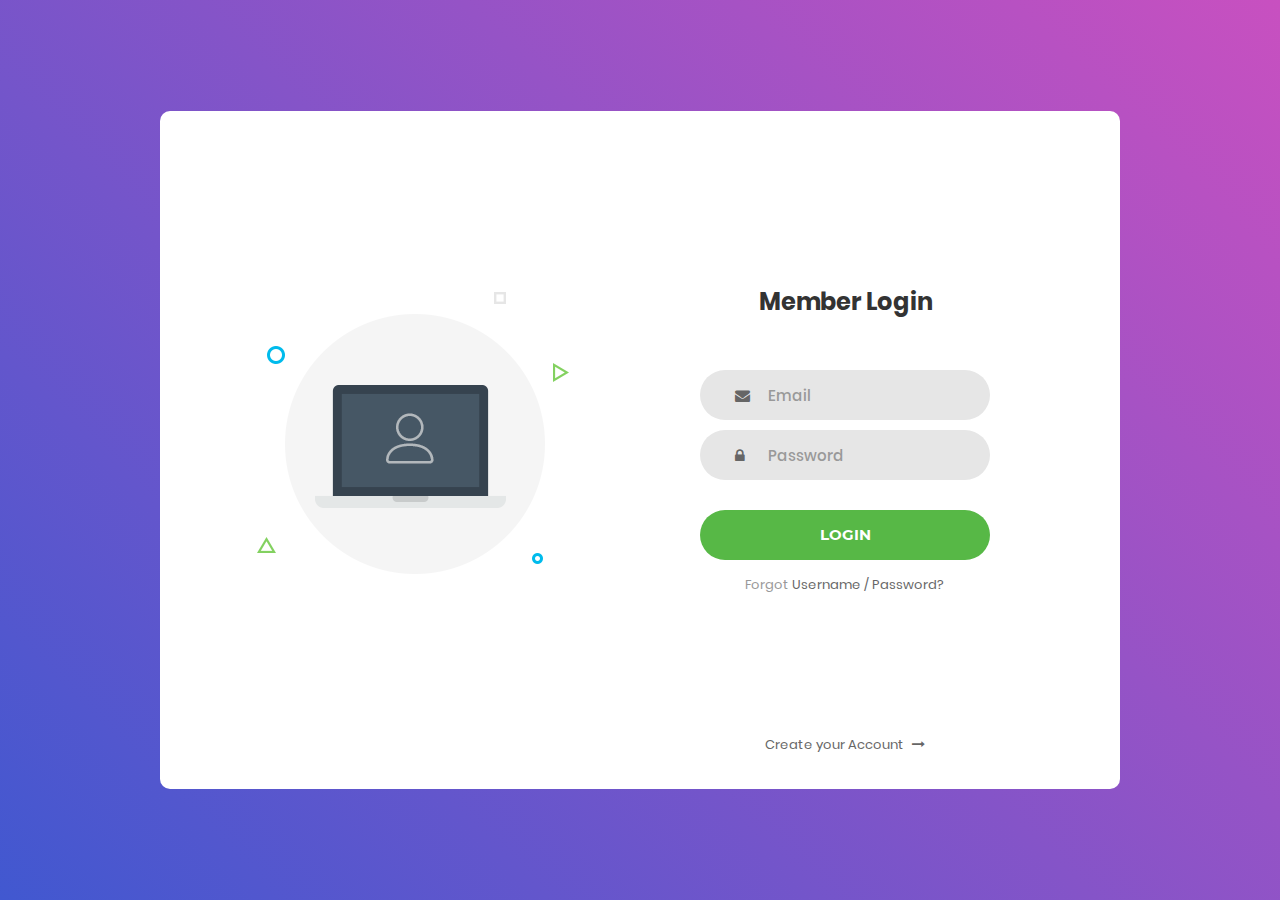
<file: User/Login/index.html>
<!DOCTYPE html>
<html lang="en">
<head>
	<title>Login</title>
	<meta charset="UTF-8">
	<meta name="viewport" content="width=device-width, initial-scale=1">
<!--===============================================================================================-->	
	<link rel="icon" type="image/png" href="images/icons/favicon.ico"/>
<!--===============================================================================================-->
	<link rel="stylesheet" type="text/css" href="vendor/bootstrap/css/bootstrap.min.css">
<!--===============================================================================================-->
	<link rel="stylesheet" type="text/css" href="fonts/font-awesome-4.7.0/css/font-awesome.min.css">
<!--===============================================================================================-->
	<link rel="stylesheet" type="text/css" href="vendor/animate/animate.css">
<!--===============================================================================================-->	
	<link rel="stylesheet" type="text/css" href="vendor/css-hamburgers/hamburgers.min.css">
<!--===============================================================================================-->
	<link rel="stylesheet" type="text/css" href="vendor/select2/select2.min.css">
<!--===============================================================================================-->
	<link rel="stylesheet" type="text/css" href="css/util.css">
	<link rel="stylesheet" type="text/css" href="css/main.css">
<!--===============================================================================================-->
</head>
<body>
	
	<div class="limiter">
		<div class="container-login100">
			<div class="wrap-login100">
				<div class="login100-pic js-tilt" data-tilt>
					<img src="images/img-01.png" alt="IMG">
				</div>

				<form class="login100-form validate-form" action="/php/" method="post">
					<span class="login100-form-title">
						Member Login
					</span>

					<div class="wrap-input100 validate-input" data-validate = "Valid email is required: ex@abc.xyz">
						<input class="input100" type="text" name="email" placeholder="Email">
						<span class="focus-input100"></span>
						<span class="symbol-input100">
							<i class="fa fa-envelope" aria-hidden="true"></i>
						</span>
					</div>

					<div class="wrap-input100 validate-input" data-validate = "Password is required">
						<input class="input100" type="password" name="pass" placeholder="Password">
						<span class="focus-input100"></span>
						<span class="symbol-input100">
							<i class="fa fa-lock" aria-hidden="true"></i>
						</span>
					</div>
					
					<div class="container-login100-form-btn">
						<input type="submit" class="login100-form-btn" name="login" value="Login">
							
						</button>
					</div>

					<div class="text-center p-t-12">
						<span class="txt1">
							Forgot
						</span>
						<a class="txt2" href="#">
							Username / Password?
						</a>
					</div>

					<div class="text-center p-t-136">
						<a class="txt2" href="/User/Signup">
							Create your Account
							<i class="fa fa-long-arrow-right m-l-5" aria-hidden="true"></i>
						</a>
					</div>
				</form>
			</div>
		</div>
	</div>
	
	

	
<!--===============================================================================================-->	
	<script src="vendor/jquery/jquery-3.2.1.min.js"></script>
<!--===============================================================================================-->
	<script src="vendor/bootstrap/js/popper.js"></script>
	<script src="vendor/bootstrap/js/bootstrap.min.js"></script>
<!--===============================================================================================-->
	<script src="vendor/select2/select2.min.js"></script>
<!--===============================================================================================-->
	<script src="vendor/tilt/tilt.jquery.min.js"></script>
	<script >
		$('.js-tilt').tilt({
			scale: 1.1
		})
	</script>
<!--===============================================================================================-->
	<script src="js/main.js"></script>

</body>
</html>
</file>
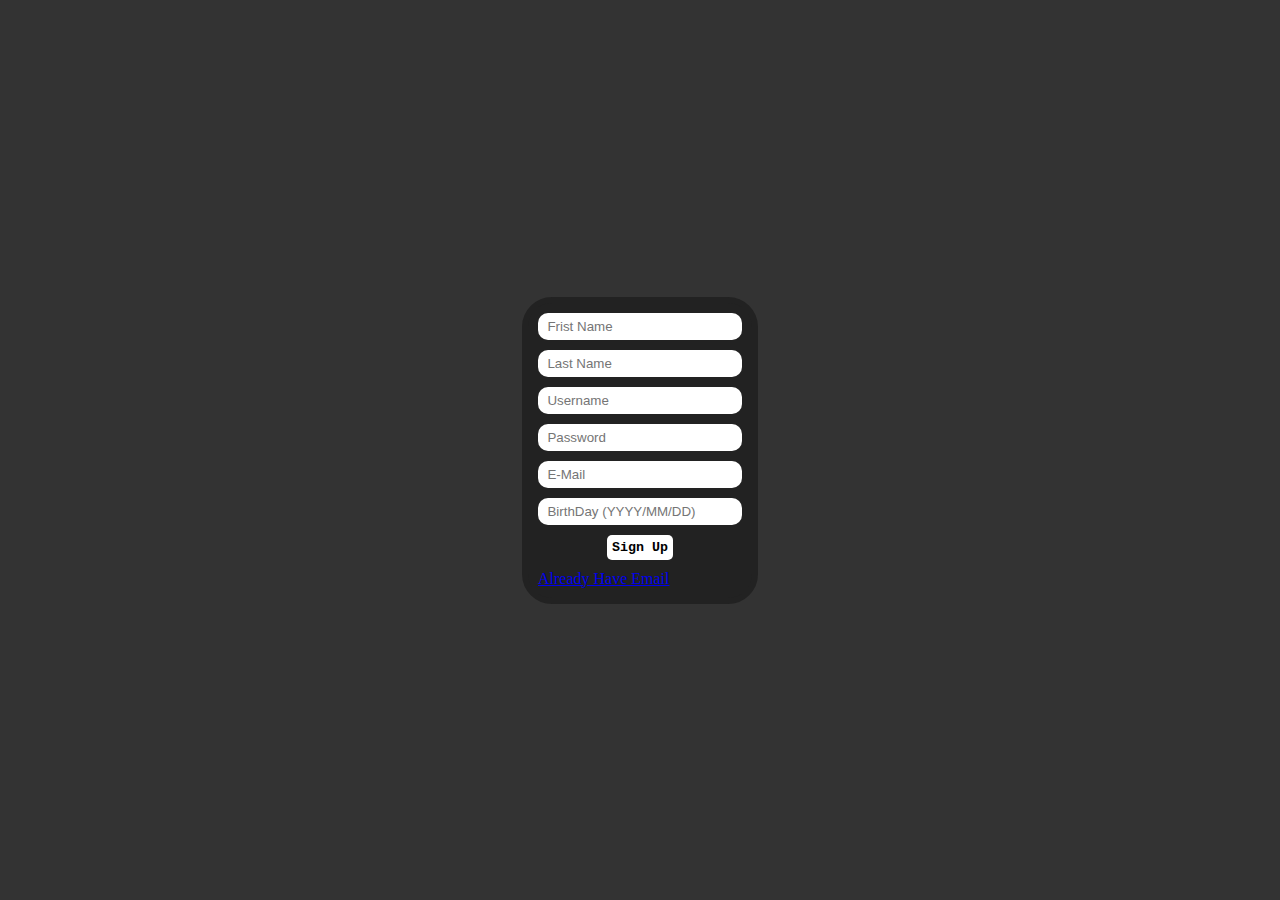
<file: User/Signup/index.html>
<!DOCTYPE html>
<html lang="en">
<head>
    <meta charset="UTF-8">
    <meta http-equiv="X-UA-Compatible" content="IE=edge">
    <meta name="viewport" content="width=device-width, initial-scale=1.0">
    <title>Signup</title>
    <link rel="stylesheet" href="style.css">
</head>
<body>
    <form action="/php/" method="post" class="form">
        <input type="text" name="Fname" placeholder="  Frist Name">
        <input type="text" name="Lname" placeholder="  Last Name">
        <input type="text" name="username" placeholder="  Username">
        <input type="password" name="passwd" placeholder="  Password">
        <input type="email" name="E-mail" placeholder="  E-Mail">
        <input type="text" name="birthDay" placeholder="  BirthDay (YYYY/MM/DD)">
        <button type="submit" name="signup">Sign Up</button>
        <a href="/User/Login"><span>Already Have Email</span></a>
    </form>
</body>
</html>
</file>
<file: User/Login/css/util.css>
/*[ FONT SIZE ]
///////////////////////////////////////////////////////////
*/
.fs-1 {font-size: 1px;}
.fs-2 {font-size: 2px;}
.fs-3 {font-size: 3px;}
.fs-4 {font-size: 4px;}
.fs-5 {font-size: 5px;}
.fs-6 {font-size: 6px;}
.fs-7 {font-size: 7px;}
.fs-8 {font-size: 8px;}
.fs-9 {font-size: 9px;}
.fs-10 {font-size: 10px;}
.fs-11 {font-size: 11px;}
.fs-12 {font-size: 12px;}
.fs-13 {font-size: 13px;}
.fs-14 {font-size: 14px;}
.fs-15 {font-size: 15px;}
.fs-16 {font-size: 16px;}
.fs-17 {font-size: 17px;}
.fs-18 {font-size: 18px;}
.fs-19 {font-size: 19px;}
.fs-20 {font-size: 20px;}
.fs-21 {font-size: 21px;}
.fs-22 {font-size: 22px;}
.fs-23 {font-size: 23px;}
.fs-24 {font-size: 24px;}
.fs-25 {font-size: 25px;}
.fs-26 {font-size: 26px;}
.fs-27 {font-size: 27px;}
.fs-28 {font-size: 28px;}
.fs-29 {font-size: 29px;}
.fs-30 {font-size: 30px;}
.fs-31 {font-size: 31px;}
.fs-32 {font-size: 32px;}
.fs-33 {font-size: 33px;}
.fs-34 {font-size: 34px;}
.fs-35 {font-size: 35px;}
.fs-36 {font-size: 36px;}
.fs-37 {font-size: 37px;}
.fs-38 {font-size: 38px;}
.fs-39 {font-size: 39px;}
.fs-40 {font-size: 40px;}
.fs-41 {font-size: 41px;}
.fs-42 {font-size: 42px;}
.fs-43 {font-size: 43px;}
.fs-44 {font-size: 44px;}
.fs-45 {font-size: 45px;}
.fs-46 {font-size: 46px;}
.fs-47 {font-size: 47px;}
.fs-48 {font-size: 48px;}
.fs-49 {font-size: 49px;}
.fs-50 {font-size: 50px;}
.fs-51 {font-size: 51px;}
.fs-52 {font-size: 52px;}
.fs-53 {font-size: 53px;}
.fs-54 {font-size: 54px;}
.fs-55 {font-size: 55px;}
.fs-56 {font-size: 56px;}
.fs-57 {font-size: 57px;}
.fs-58 {font-size: 58px;}
.fs-59 {font-size: 59px;}
.fs-60 {font-size: 60px;}
.fs-61 {font-size: 61px;}
.fs-62 {font-size: 62px;}
.fs-63 {font-size: 63px;}
.fs-64 {font-size: 64px;}
.fs-65 {font-size: 65px;}
.fs-66 {font-size: 66px;}
.fs-67 {font-size: 67px;}
.fs-68 {font-size: 68px;}
.fs-69 {font-size: 69px;}
.fs-70 {font-size: 70px;}
.fs-71 {font-size: 71px;}
.fs-72 {font-size: 72px;}
.fs-73 {font-size: 73px;}
.fs-74 {font-size: 74px;}
.fs-75 {font-size: 75px;}
.fs-76 {font-size: 76px;}
.fs-77 {font-size: 77px;}
.fs-78 {font-size: 78px;}
.fs-79 {font-size: 79px;}
.fs-80 {font-size: 80px;}
.fs-81 {font-size: 81px;}
.fs-82 {font-size: 82px;}
.fs-83 {font-size: 83px;}
.fs-84 {font-size: 84px;}
.fs-85 {font-size: 85px;}
.fs-86 {font-size: 86px;}
.fs-87 {font-size: 87px;}
.fs-88 {font-size: 88px;}
.fs-89 {font-size: 89px;}
.fs-90 {font-size: 90px;}
.fs-91 {font-size: 91px;}
.fs-92 {font-size: 92px;}
.fs-93 {font-size: 93px;}
.fs-94 {font-size: 94px;}
.fs-95 {font-size: 95px;}
.fs-96 {font-size: 96px;}
.fs-97 {font-size: 97px;}
.fs-98 {font-size: 98px;}
.fs-99 {font-size: 99px;}
.fs-100 {font-size: 100px;}
.fs-101 {font-size: 101px;}
.fs-102 {font-size: 102px;}
.fs-103 {font-size: 103px;}
.fs-104 {font-size: 104px;}
.fs-105 {font-size: 105px;}
.fs-106 {font-size: 106px;}
.fs-107 {font-size: 107px;}
.fs-108 {font-size: 108px;}
.fs-109 {font-size: 109px;}
.fs-110 {font-size: 110px;}
.fs-111 {font-size: 111px;}
.fs-112 {font-size: 112px;}
.fs-113 {font-size: 113px;}
.fs-114 {font-size: 114px;}
.fs-115 {font-size: 115px;}
.fs-116 {font-size: 116px;}
.fs-117 {font-size: 117px;}
.fs-118 {font-size: 118px;}
.fs-119 {font-size: 119px;}
.fs-120 {font-size: 120px;}
.fs-121 {font-size: 121px;}
.fs-122 {font-size: 122px;}
.fs-123 {font-size: 123px;}
.fs-124 {font-size: 124px;}
.fs-125 {font-size: 125px;}
.fs-126 {font-size: 126px;}
.fs-127 {font-size: 127px;}
.fs-128 {font-size: 128px;}
.fs-129 {font-size: 129px;}
.fs-130 {font-size: 130px;}
.fs-131 {font-size: 131px;}
.fs-132 {font-size: 132px;}
.fs-133 {font-size: 133px;}
.fs-134 {font-size: 134px;}
.fs-135 {font-size: 135px;}
.fs-136 {font-size: 136px;}
.fs-137 {font-size: 137px;}
.fs-138 {font-size: 138px;}
.fs-139 {font-size: 139px;}
.fs-140 {font-size: 140px;}
.fs-141 {font-size: 141px;}
.fs-142 {font-size: 142px;}
.fs-143 {font-size: 143px;}
.fs-144 {font-size: 144px;}
.fs-145 {font-size: 145px;}
.fs-146 {font-size: 146px;}
.fs-147 {font-size: 147px;}
.fs-148 {font-size: 148px;}
.fs-149 {font-size: 149px;}
.fs-150 {font-size: 150px;}
.fs-151 {font-size: 151px;}
.fs-152 {font-size: 152px;}
.fs-153 {font-size: 153px;}
.fs-154 {font-size: 154px;}
.fs-155 {font-size: 155px;}
.fs-156 {font-size: 156px;}
.fs-157 {font-size: 157px;}
.fs-158 {font-size: 158px;}
.fs-159 {font-size: 159px;}
.fs-160 {font-size: 160px;}
.fs-161 {font-size: 161px;}
.fs-162 {font-size: 162px;}
.fs-163 {font-size: 163px;}
.fs-164 {font-size: 164px;}
.fs-165 {font-size: 165px;}
.fs-166 {font-size: 166px;}
.fs-167 {font-size: 167px;}
.fs-168 {font-size: 168px;}
.fs-169 {font-size: 169px;}
.fs-170 {font-size: 170px;}
.fs-171 {font-size: 171px;}
.fs-172 {font-size: 172px;}
.fs-173 {font-size: 173px;}
.fs-174 {font-size: 174px;}
.fs-175 {font-size: 175px;}
.fs-176 {font-size: 176px;}
.fs-177 {font-size: 177px;}
.fs-178 {font-size: 178px;}
.fs-179 {font-size: 179px;}
.fs-180 {font-size: 180px;}
.fs-181 {font-size: 181px;}
.fs-182 {font-size: 182px;}
.fs-183 {font-size: 183px;}
.fs-184 {font-size: 184px;}
.fs-185 {font-size: 185px;}
.fs-186 {font-size: 186px;}
.fs-187 {font-size: 187px;}
.fs-188 {font-size: 188px;}
.fs-189 {font-size: 189px;}
.fs-190 {font-size: 190px;}
.fs-191 {font-size: 191px;}
.fs-192 {font-size: 192px;}
.fs-193 {font-size: 193px;}
.fs-194 {font-size: 194px;}
.fs-195 {font-size: 195px;}
.fs-196 {font-size: 196px;}
.fs-197 {font-size: 197px;}
.fs-198 {font-size: 198px;}
.fs-199 {font-size: 199px;}
.fs-200 {font-size: 200px;}

/*[ PADDING ]
///////////////////////////////////////////////////////////
*/
.p-t-0 {padding-top: 0px;}
.p-t-1 {padding-top: 1px;}
.p-t-2 {padding-top: 2px;}
.p-t-3 {padding-top: 3px;}
.p-t-4 {padding-top: 4px;}
.p-t-5 {padding-top: 5px;}
.p-t-6 {padding-top: 6px;}
.p-t-7 {padding-top: 7px;}
.p-t-8 {padding-top: 8px;}
.p-t-9 {padding-top: 9px;}
.p-t-10 {padding-top: 10px;}
.p-t-11 {padding-top: 11px;}
.p-t-12 {padding-top: 12px;}
.p-t-13 {padding-top: 13px;}
.p-t-14 {padding-top: 14px;}
.p-t-15 {padding-top: 15px;}
.p-t-16 {padding-top: 16px;}
.p-t-17 {padding-top: 17px;}
.p-t-18 {padding-top: 18px;}
.p-t-19 {padding-top: 19px;}
.p-t-20 {padding-top: 20px;}
.p-t-21 {padding-top: 21px;}
.p-t-22 {padding-top: 22px;}
.p-t-23 {padding-top: 23px;}
.p-t-24 {padding-top: 24px;}
.p-t-25 {padding-top: 25px;}
.p-t-26 {padding-top: 26px;}
.p-t-27 {padding-top: 27px;}
.p-t-28 {padding-top: 28px;}
.p-t-29 {padding-top: 29px;}
.p-t-30 {padding-top: 30px;}
.p-t-31 {padding-top: 31px;}
.p-t-32 {padding-top: 32px;}
.p-t-33 {padding-top: 33px;}
.p-t-34 {padding-top: 34px;}
.p-t-35 {padding-top: 35px;}
.p-t-36 {padding-top: 36px;}
.p-t-37 {padding-top: 37px;}
.p-t-38 {padding-top: 38px;}
.p-t-39 {padding-top: 39px;}
.p-t-40 {padding-top: 40px;}
.p-t-41 {padding-top: 41px;}
.p-t-42 {padding-top: 42px;}
.p-t-43 {padding-top: 43px;}
.p-t-44 {padding-top: 44px;}
.p-t-45 {padding-top: 45px;}
.p-t-46 {padding-top: 46px;}
.p-t-47 {padding-top: 47px;}
.p-t-48 {padding-top: 48px;}
.p-t-49 {padding-top: 49px;}
.p-t-50 {padding-top: 50px;}
.p-t-51 {padding-top: 51px;}
.p-t-52 {padding-top: 52px;}
.p-t-53 {padding-top: 53px;}
.p-t-54 {padding-top: 54px;}
.p-t-55 {padding-top: 55px;}
.p-t-56 {padding-top: 56px;}
.p-t-57 {padding-top: 57px;}
.p-t-58 {padding-top: 58px;}
.p-t-59 {padding-top: 59px;}
.p-t-60 {padding-top: 60px;}
.p-t-61 {padding-top: 61px;}
.p-t-62 {padding-top: 62px;}
.p-t-63 {padding-top: 63px;}
.p-t-64 {padding-top: 64px;}
.p-t-65 {padding-top: 65px;}
.p-t-66 {padding-top: 66px;}
.p-t-67 {padding-top: 67px;}
.p-t-68 {padding-top: 68px;}
.p-t-69 {padding-top: 69px;}
.p-t-70 {padding-top: 70px;}
.p-t-71 {padding-top: 71px;}
.p-t-72 {padding-top: 72px;}
.p-t-73 {padding-top: 73px;}
.p-t-74 {padding-top: 74px;}
.p-t-75 {padding-top: 75px;}
.p-t-76 {padding-top: 76px;}
.p-t-77 {padding-top: 77px;}
.p-t-78 {padding-top: 78px;}
.p-t-79 {padding-top: 79px;}
.p-t-80 {padding-top: 80px;}
.p-t-81 {padding-top: 81px;}
.p-t-82 {padding-top: 82px;}
.p-t-83 {padding-top: 83px;}
.p-t-84 {padding-top: 84px;}
.p-t-85 {padding-top: 85px;}
.p-t-86 {padding-top: 86px;}
.p-t-87 {padding-top: 87px;}
.p-t-88 {padding-top: 88px;}
.p-t-89 {padding-top: 89px;}
.p-t-90 {padding-top: 90px;}
.p-t-91 {padding-top: 91px;}
.p-t-92 {padding-top: 92px;}
.p-t-93 {padding-top: 93px;}
.p-t-94 {padding-top: 94px;}
.p-t-95 {padding-top: 95px;}
.p-t-96 {padding-top: 96px;}
.p-t-97 {padding-top: 97px;}
.p-t-98 {padding-top: 98px;}
.p-t-99 {padding-top: 99px;}
.p-t-100 {padding-top: 100px;}
.p-t-101 {padding-top: 101px;}
.p-t-102 {padding-top: 102px;}
.p-t-103 {padding-top: 103px;}
.p-t-104 {padding-top: 104px;}
.p-t-105 {padding-top: 105px;}
.p-t-106 {padding-top: 106px;}
.p-t-107 {padding-top: 107px;}
.p-t-108 {padding-top: 108px;}
.p-t-109 {padding-top: 109px;}
.p-t-110 {padding-top: 110px;}
.p-t-111 {padding-top: 111px;}
.p-t-112 {padding-top: 112px;}
.p-t-113 {padding-top: 113px;}
.p-t-114 {padding-top: 114px;}
.p-t-115 {padding-top: 115px;}
.p-t-116 {padding-top: 116px;}
.p-t-117 {padding-top: 117px;}
.p-t-118 {padding-top: 118px;}
.p-t-119 {padding-top: 119px;}
.p-t-120 {padding-top: 120px;}
.p-t-121 {padding-top: 121px;}
.p-t-122 {padding-top: 122px;}
.p-t-123 {padding-top: 123px;}
.p-t-124 {padding-top: 124px;}
.p-t-125 {padding-top: 125px;}
.p-t-126 {padding-top: 126px;}
.p-t-127 {padding-top: 127px;}
.p-t-128 {padding-top: 128px;}
.p-t-129 {padding-top: 129px;}
.p-t-130 {padding-top: 130px;}
.p-t-131 {padding-top: 131px;}
.p-t-132 {padding-top: 132px;}
.p-t-133 {padding-top: 133px;}
.p-t-134 {padding-top: 134px;}
.p-t-135 {padding-top: 135px;}
.p-t-136 {padding-top: 136px;}
.p-t-137 {padding-top: 137px;}
.p-t-138 {padding-top: 138px;}
.p-t-139 {padding-top: 139px;}
.p-t-140 {padding-top: 140px;}
.p-t-141 {padding-top: 141px;}
.p-t-142 {padding-top: 142px;}
.p-t-143 {padding-top: 143px;}
.p-t-144 {padding-top: 144px;}
.p-t-145 {padding-top: 145px;}
.p-t-146 {padding-top: 146px;}
.p-t-147 {padding-top: 147px;}
.p-t-148 {padding-top: 148px;}
.p-t-149 {padding-top: 149px;}
.p-t-150 {padding-top: 150px;}
.p-t-151 {padding-top: 151px;}
.p-t-152 {padding-top: 152px;}
.p-t-153 {padding-top: 153px;}
.p-t-154 {padding-top: 154px;}
.p-t-155 {padding-top: 155px;}
.p-t-156 {padding-top: 156px;}
.p-t-157 {padding-top: 157px;}
.p-t-158 {padding-top: 158px;}
.p-t-159 {padding-top: 159px;}
.p-t-160 {padding-top: 160px;}
.p-t-161 {padding-top: 161px;}
.p-t-162 {padding-top: 162px;}
.p-t-163 {padding-top: 163px;}
.p-t-164 {padding-top: 164px;}
.p-t-165 {padding-top: 165px;}
.p-t-166 {padding-top: 166px;}
.p-t-167 {padding-top: 167px;}
.p-t-168 {padding-top: 168px;}
.p-t-169 {padding-top: 169px;}
.p-t-170 {padding-top: 170px;}
.p-t-171 {padding-top: 171px;}
.p-t-172 {padding-top: 172px;}
.p-t-173 {padding-top: 173px;}
.p-t-174 {padding-top: 174px;}
.p-t-175 {padding-top: 175px;}
.p-t-176 {padding-top: 176px;}
.p-t-177 {padding-top: 177px;}
.p-t-178 {padding-top: 178px;}
.p-t-179 {padding-top: 179px;}
.p-t-180 {padding-top: 180px;}
.p-t-181 {padding-top: 181px;}
.p-t-182 {padding-top: 182px;}
.p-t-183 {padding-top: 183px;}
.p-t-184 {padding-top: 184px;}
.p-t-185 {padding-top: 185px;}
.p-t-186 {padding-top: 186px;}
.p-t-187 {padding-top: 187px;}
.p-t-188 {padding-top: 188px;}
.p-t-189 {padding-top: 189px;}
.p-t-190 {padding-top: 190px;}
.p-t-191 {padding-top: 191px;}
.p-t-192 {padding-top: 192px;}
.p-t-193 {padding-top: 193px;}
.p-t-194 {padding-top: 194px;}
.p-t-195 {padding-top: 195px;}
.p-t-196 {padding-top: 196px;}
.p-t-197 {padding-top: 197px;}
.p-t-198 {padding-top: 198px;}
.p-t-199 {padding-top: 199px;}
.p-t-200 {padding-top: 200px;}
.p-t-201 {padding-top: 201px;}
.p-t-202 {padding-top: 202px;}
.p-t-203 {padding-top: 203px;}
.p-t-204 {padding-top: 204px;}
.p-t-205 {padding-top: 205px;}
.p-t-206 {padding-top: 206px;}
.p-t-207 {padding-top: 207px;}
.p-t-208 {padding-top: 208px;}
.p-t-209 {padding-top: 209px;}
.p-t-210 {padding-top: 210px;}
.p-t-211 {padding-top: 211px;}
.p-t-212 {padding-top: 212px;}
.p-t-213 {padding-top: 213px;}
.p-t-214 {padding-top: 214px;}
.p-t-215 {padding-top: 215px;}
.p-t-216 {padding-top: 216px;}
.p-t-217 {padding-top: 217px;}
.p-t-218 {padding-top: 218px;}
.p-t-219 {padding-top: 219px;}
.p-t-220 {padding-top: 220px;}
.p-t-221 {padding-top: 221px;}
.p-t-222 {padding-top: 222px;}
.p-t-223 {padding-top: 223px;}
.p-t-224 {padding-top: 224px;}
.p-t-225 {padding-top: 225px;}
.p-t-226 {padding-top: 226px;}
.p-t-227 {padding-top: 227px;}
.p-t-228 {padding-top: 228px;}
.p-t-229 {padding-top: 229px;}
.p-t-230 {padding-top: 230px;}
.p-t-231 {padding-top: 231px;}
.p-t-232 {padding-top: 232px;}
.p-t-233 {padding-top: 233px;}
.p-t-234 {padding-top: 234px;}
.p-t-235 {padding-top: 235px;}
.p-t-236 {padding-top: 236px;}
.p-t-237 {padding-top: 237px;}
.p-t-238 {padding-top: 238px;}
.p-t-239 {padding-top: 239px;}
.p-t-240 {padding-top: 240px;}
.p-t-241 {padding-top: 241px;}
.p-t-242 {padding-top: 242px;}
.p-t-243 {padding-top: 243px;}
.p-t-244 {padding-top: 244px;}
.p-t-245 {padding-top: 245px;}
.p-t-246 {padding-top: 246px;}
.p-t-247 {padding-top: 247px;}
.p-t-248 {padding-top: 248px;}
.p-t-249 {padding-top: 249px;}
.p-t-250 {padding-top: 250px;}
.p-b-0 {padding-bottom: 0px;}
.p-b-1 {padding-bottom: 1px;}
.p-b-2 {padding-bottom: 2px;}
.p-b-3 {padding-bottom: 3px;}
.p-b-4 {padding-bottom: 4px;}
.p-b-5 {padding-bottom: 5px;}
.p-b-6 {padding-bottom: 6px;}
.p-b-7 {padding-bottom: 7px;}
.p-b-8 {padding-bottom: 8px;}
.p-b-9 {padding-bottom: 9px;}
.p-b-10 {padding-bottom: 10px;}
.p-b-11 {padding-bottom: 11px;}
.p-b-12 {padding-bottom: 12px;}
.p-b-13 {padding-bottom: 13px;}
.p-b-14 {padding-bottom: 14px;}
.p-b-15 {padding-bottom: 15px;}
.p-b-16 {padding-bottom: 16px;}
.p-b-17 {padding-bottom: 17px;}
.p-b-18 {padding-bottom: 18px;}
.p-b-19 {padding-bottom: 19px;}
.p-b-20 {padding-bottom: 20px;}
.p-b-21 {padding-bottom: 21px;}
.p-b-22 {padding-bottom: 22px;}
.p-b-23 {padding-bottom: 23px;}
.p-b-24 {padding-bottom: 24px;}
.p-b-25 {padding-bottom: 25px;}
.p-b-26 {padding-bottom: 26px;}
.p-b-27 {padding-bottom: 27px;}
.p-b-28 {padding-bottom: 28px;}
.p-b-29 {padding-bottom: 29px;}
.p-b-30 {padding-bottom: 30px;}
.p-b-31 {padding-bottom: 31px;}
.p-b-32 {padding-bottom: 32px;}
.p-b-33 {padding-bottom: 33px;}
.p-b-34 {padding-bottom: 34px;}
.p-b-35 {padding-bottom: 35px;}
.p-b-36 {padding-bottom: 36px;}
.p-b-37 {padding-bottom: 37px;}
.p-b-38 {padding-bottom: 38px;}
.p-b-39 {padding-bottom: 39px;}
.p-b-40 {padding-bottom: 40px;}
.p-b-41 {padding-bottom: 41px;}
.p-b-42 {padding-bottom: 42px;}
.p-b-43 {padding-bottom: 43px;}
.p-b-44 {padding-bottom: 44px;}
.p-b-45 {padding-bottom: 45px;}
.p-b-46 {padding-bottom: 46px;}
.p-b-47 {padding-bottom: 47px;}
.p-b-48 {padding-bottom: 48px;}
.p-b-49 {padding-bottom: 49px;}
.p-b-50 {padding-bottom: 50px;}
.p-b-51 {padding-bottom: 51px;}
.p-b-52 {padding-bottom: 52px;}
.p-b-53 {padding-bottom: 53px;}
.p-b-54 {padding-bottom: 54px;}
.p-b-55 {padding-bottom: 55px;}
.p-b-56 {padding-bottom: 56px;}
.p-b-57 {padding-bottom: 57px;}
.p-b-58 {padding-bottom: 58px;}
.p-b-59 {padding-bottom: 59px;}
.p-b-60 {padding-bottom: 60px;}
.p-b-61 {padding-bottom: 61px;}
.p-b-62 {padding-bottom: 62px;}
.p-b-63 {padding-bottom: 63px;}
.p-b-64 {padding-bottom: 64px;}
.p-b-65 {padding-bottom: 65px;}
.p-b-66 {padding-bottom: 66px;}
.p-b-67 {padding-bottom: 67px;}
.p-b-68 {padding-bottom: 68px;}
.p-b-69 {padding-bottom: 69px;}
.p-b-70 {padding-bottom: 70px;}
.p-b-71 {padding-bottom: 71px;}
.p-b-72 {padding-bottom: 72px;}
.p-b-73 {padding-bottom: 73px;}
.p-b-74 {padding-bottom: 74px;}
.p-b-75 {padding-bottom: 75px;}
.p-b-76 {padding-bottom: 76px;}
.p-b-77 {padding-bottom: 77px;}
.p-b-78 {padding-bottom: 78px;}
.p-b-79 {padding-bottom: 79px;}
.p-b-80 {padding-bottom: 80px;}
.p-b-81 {padding-bottom: 81px;}
.p-b-82 {padding-bottom: 82px;}
.p-b-83 {padding-bottom: 83px;}
.p-b-84 {padding-bottom: 84px;}
.p-b-85 {padding-bottom: 85px;}
.p-b-86 {padding-bottom: 86px;}
.p-b-87 {padding-bottom: 87px;}
.p-b-88 {padding-bottom: 88px;}
.p-b-89 {padding-bottom: 89px;}
.p-b-90 {padding-bottom: 90px;}
.p-b-91 {padding-bottom: 91px;}
.p-b-92 {padding-bottom: 92px;}
.p-b-93 {padding-bottom: 93px;}
.p-b-94 {padding-bottom: 94px;}
.p-b-95 {padding-bottom: 95px;}
.p-b-96 {padding-bottom: 96px;}
.p-b-97 {padding-bottom: 97px;}
.p-b-98 {padding-bottom: 98px;}
.p-b-99 {padding-bottom: 99px;}
.p-b-100 {padding-bottom: 100px;}
.p-b-101 {padding-bottom: 101px;}
.p-b-102 {padding-bottom: 102px;}
.p-b-103 {padding-bottom: 103px;}
.p-b-104 {padding-bottom: 104px;}
.p-b-105 {padding-bottom: 105px;}
.p-b-106 {padding-bottom: 106px;}
.p-b-107 {padding-bottom: 107px;}
.p-b-108 {padding-bottom: 108px;}
.p-b-109 {padding-bottom: 109px;}
.p-b-110 {padding-bottom: 110px;}
.p-b-111 {padding-bottom: 111px;}
.p-b-112 {padding-bottom: 112px;}
.p-b-113 {padding-bottom: 113px;}
.p-b-114 {padding-bottom: 114px;}
.p-b-115 {padding-bottom: 115px;}
.p-b-116 {padding-bottom: 116px;}
.p-b-117 {padding-bottom: 117px;}
.p-b-118 {padding-bottom: 118px;}
.p-b-119 {padding-bottom: 119px;}
.p-b-120 {padding-bottom: 120px;}
.p-b-121 {padding-bottom: 121px;}
.p-b-122 {padding-bottom: 122px;}
.p-b-123 {padding-bottom: 123px;}
.p-b-124 {padding-bottom: 124px;}
.p-b-125 {padding-bottom: 125px;}
.p-b-126 {padding-bottom: 126px;}
.p-b-127 {padding-bottom: 127px;}
.p-b-128 {padding-bottom: 128px;}
.p-b-129 {padding-bottom: 129px;}
.p-b-130 {padding-bottom: 130px;}
.p-b-131 {padding-bottom: 131px;}
.p-b-132 {padding-bottom: 132px;}
.p-b-133 {padding-bottom: 133px;}
.p-b-134 {padding-bottom: 134px;}
.p-b-135 {padding-bottom: 135px;}
.p-b-136 {padding-bottom: 136px;}
.p-b-137 {padding-bottom: 137px;}
.p-b-138 {padding-bottom: 138px;}
.p-b-139 {padding-bottom: 139px;}
.p-b-140 {padding-bottom: 140px;}
.p-b-141 {padding-bottom: 141px;}
.p-b-142 {padding-bottom: 142px;}
.p-b-143 {padding-bottom: 143px;}
.p-b-144 {padding-bottom: 144px;}
.p-b-145 {padding-bottom: 145px;}
.p-b-146 {padding-bottom: 146px;}
.p-b-147 {padding-bottom: 147px;}
.p-b-148 {padding-bottom: 148px;}
.p-b-149 {padding-bottom: 149px;}
.p-b-150 {padding-bottom: 150px;}
.p-b-151 {padding-bottom: 151px;}
.p-b-152 {padding-bottom: 152px;}
.p-b-153 {padding-bottom: 153px;}
.p-b-154 {padding-bottom: 154px;}
.p-b-155 {padding-bottom: 155px;}
.p-b-156 {padding-bottom: 156px;}
.p-b-157 {padding-bottom: 157px;}
.p-b-158 {padding-bottom: 158px;}
.p-b-159 {padding-bottom: 159px;}
.p-b-160 {padding-bottom: 160px;}
.p-b-161 {padding-bottom: 161px;}
.p-b-162 {padding-bottom: 162px;}
.p-b-163 {padding-bottom: 163px;}
.p-b-164 {padding-bottom: 164px;}
.p-b-165 {padding-bottom: 165px;}
.p-b-166 {padding-bottom: 166px;}
.p-b-167 {padding-bottom: 167px;}
.p-b-168 {padding-bottom: 168px;}
.p-b-169 {padding-bottom: 169px;}
.p-b-170 {padding-bottom: 170px;}
.p-b-171 {padding-bottom: 171px;}
.p-b-172 {padding-bottom: 172px;}
.p-b-173 {padding-bottom: 173px;}
.p-b-174 {padding-bottom: 174px;}
.p-b-175 {padding-bottom: 175px;}
.p-b-176 {padding-bottom: 176px;}
.p-b-177 {padding-bottom: 177px;}
.p-b-178 {padding-bottom: 178px;}
.p-b-179 {padding-bottom: 179px;}
.p-b-180 {padding-bottom: 180px;}
.p-b-181 {padding-bottom: 181px;}
.p-b-182 {padding-bottom: 182px;}
.p-b-183 {padding-bottom: 183px;}
.p-b-184 {padding-bottom: 184px;}
.p-b-185 {padding-bottom: 185px;}
.p-b-186 {padding-bottom: 186px;}
.p-b-187 {padding-bottom: 187px;}
.p-b-188 {padding-bottom: 188px;}
.p-b-189 {padding-bottom: 189px;}
.p-b-190 {padding-bottom: 190px;}
.p-b-191 {padding-bottom: 191px;}
.p-b-192 {padding-bottom: 192px;}
.p-b-193 {padding-bottom: 193px;}
.p-b-194 {padding-bottom: 194px;}
.p-b-195 {padding-bottom: 195px;}
.p-b-196 {padding-bottom: 196px;}
.p-b-197 {padding-bottom: 197px;}
.p-b-198 {padding-bottom: 198px;}
.p-b-199 {padding-bottom: 199px;}
.p-b-200 {padding-bottom: 200px;}
.p-b-201 {padding-bottom: 201px;}
.p-b-202 {padding-bottom: 202px;}
.p-b-203 {padding-bottom: 203px;}
.p-b-204 {padding-bottom: 204px;}
.p-b-205 {padding-bottom: 205px;}
.p-b-206 {padding-bottom: 206px;}
.p-b-207 {padding-bottom: 207px;}
.p-b-208 {padding-bottom: 208px;}
.p-b-209 {padding-bottom: 209px;}
.p-b-210 {padding-bottom: 210px;}
.p-b-211 {padding-bottom: 211px;}
.p-b-212 {padding-bottom: 212px;}
.p-b-213 {padding-bottom: 213px;}
.p-b-214 {padding-bottom: 214px;}
.p-b-215 {padding-bottom: 215px;}
.p-b-216 {padding-bottom: 216px;}
.p-b-217 {padding-bottom: 217px;}
.p-b-218 {padding-bottom: 218px;}
.p-b-219 {padding-bottom: 219px;}
.p-b-220 {padding-bottom: 220px;}
.p-b-221 {padding-bottom: 221px;}
.p-b-222 {padding-bottom: 222px;}
.p-b-223 {padding-bottom: 223px;}
.p-b-224 {padding-bottom: 224px;}
.p-b-225 {padding-bottom: 225px;}
.p-b-226 {padding-bottom: 226px;}
.p-b-227 {padding-bottom: 227px;}
.p-b-228 {padding-bottom: 228px;}
.p-b-229 {padding-bottom: 229px;}
.p-b-230 {padding-bottom: 230px;}
.p-b-231 {padding-bottom: 231px;}
.p-b-232 {padding-bottom: 232px;}
.p-b-233 {padding-bottom: 233px;}
.p-b-234 {padding-bottom: 234px;}
.p-b-235 {padding-bottom: 235px;}
.p-b-236 {padding-bottom: 236px;}
.p-b-237 {padding-bottom: 237px;}
.p-b-238 {padding-bottom: 238px;}
.p-b-239 {padding-bottom: 239px;}
.p-b-240 {padding-bottom: 240px;}
.p-b-241 {padding-bottom: 241px;}
.p-b-242 {padding-bottom: 242px;}
.p-b-243 {padding-bottom: 243px;}
.p-b-244 {padding-bottom: 244px;}
.p-b-245 {padding-bottom: 245px;}
.p-b-246 {padding-bottom: 246px;}
.p-b-247 {padding-bottom: 247px;}
.p-b-248 {padding-bottom: 248px;}
.p-b-249 {padding-bottom: 249px;}
.p-b-250 {padding-bottom: 250px;}
.p-l-0 {padding-left: 0px;}
.p-l-1 {padding-left: 1px;}
.p-l-2 {padding-left: 2px;}
.p-l-3 {padding-left: 3px;}
.p-l-4 {padding-left: 4px;}
.p-l-5 {padding-left: 5px;}
.p-l-6 {padding-left: 6px;}
.p-l-7 {padding-left: 7px;}
.p-l-8 {padding-left: 8px;}
.p-l-9 {padding-left: 9px;}
.p-l-10 {padding-left: 10px;}
.p-l-11 {padding-left: 11px;}
.p-l-12 {padding-left: 12px;}
.p-l-13 {padding-left: 13px;}
.p-l-14 {padding-left: 14px;}
.p-l-15 {padding-left: 15px;}
.p-l-16 {padding-left: 16px;}
.p-l-17 {padding-left: 17px;}
.p-l-18 {padding-left: 18px;}
.p-l-19 {padding-left: 19px;}
.p-l-20 {padding-left: 20px;}
.p-l-21 {padding-left: 21px;}
.p-l-22 {padding-left: 22px;}
.p-l-23 {padding-left: 23px;}
.p-l-24 {padding-left: 24px;}
.p-l-25 {padding-left: 25px;}
.p-l-26 {padding-left: 26px;}
.p-l-27 {padding-left: 27px;}
.p-l-28 {padding-left: 28px;}
.p-l-29 {padding-left: 29px;}
.p-l-30 {padding-left: 30px;}
.p-l-31 {padding-left: 31px;}
.p-l-32 {padding-left: 32px;}
.p-l-33 {padding-left: 33px;}
.p-l-34 {padding-left: 34px;}
.p-l-35 {padding-left: 35px;}
.p-l-36 {padding-left: 36px;}
.p-l-37 {padding-left: 37px;}
.p-l-38 {padding-left: 38px;}
.p-l-39 {padding-left: 39px;}
.p-l-40 {padding-left: 40px;}
.p-l-41 {padding-left: 41px;}
.p-l-42 {padding-left: 42px;}
.p-l-43 {padding-left: 43px;}
.p-l-44 {padding-left: 44px;}
.p-l-45 {padding-left: 45px;}
.p-l-46 {padding-left: 46px;}
.p-l-47 {padding-left: 47px;}
.p-l-48 {padding-left: 48px;}
.p-l-49 {padding-left: 49px;}
.p-l-50 {padding-left: 50px;}
.p-l-51 {padding-left: 51px;}
.p-l-52 {padding-left: 52px;}
.p-l-53 {padding-left: 53px;}
.p-l-54 {padding-left: 54px;}
.p-l-55 {padding-left: 55px;}
.p-l-56 {padding-left: 56px;}
.p-l-57 {padding-left: 57px;}
.p-l-58 {padding-left: 58px;}
.p-l-59 {padding-left: 59px;}
.p-l-60 {padding-left: 60px;}
.p-l-61 {padding-left: 61px;}
.p-l-62 {padding-left: 62px;}
.p-l-63 {padding-left: 63px;}
.p-l-64 {padding-left: 64px;}
.p-l-65 {padding-left: 65px;}
.p-l-66 {padding-left: 66px;}
.p-l-67 {padding-left: 67px;}
.p-l-68 {padding-left: 68px;}
.p-l-69 {padding-left: 69px;}
.p-l-70 {padding-left: 70px;}
.p-l-71 {padding-left: 71px;}
.p-l-72 {padding-left: 72px;}
.p-l-73 {padding-left: 73px;}
.p-l-74 {padding-left: 74px;}
.p-l-75 {padding-left: 75px;}
.p-l-76 {padding-left: 76px;}
.p-l-77 {padding-left: 77px;}
.p-l-78 {padding-left: 78px;}
.p-l-79 {padding-left: 79px;}
.p-l-80 {padding-left: 80px;}
.p-l-81 {padding-left: 81px;}
.p-l-82 {padding-left: 82px;}
.p-l-83 {padding-left: 83px;}
.p-l-84 {padding-left: 84px;}
.p-l-85 {padding-left: 85px;}
.p-l-86 {padding-left: 86px;}
.p-l-87 {padding-left: 87px;}
.p-l-88 {padding-left: 88px;}
.p-l-89 {padding-left: 89px;}
.p-l-90 {padding-left: 90px;}
.p-l-91 {padding-left: 91px;}
.p-l-92 {padding-left: 92px;}
.p-l-93 {padding-left: 93px;}
.p-l-94 {padding-left: 94px;}
.p-l-95 {padding-left: 95px;}
.p-l-96 {padding-left: 96px;}
.p-l-97 {padding-left: 97px;}
.p-l-98 {padding-left: 98px;}
.p-l-99 {padding-left: 99px;}
.p-l-100 {padding-left: 100px;}
.p-l-101 {padding-left: 101px;}
.p-l-102 {padding-left: 102px;}
.p-l-103 {padding-left: 103px;}
.p-l-104 {padding-left: 104px;}
.p-l-105 {padding-left: 105px;}
.p-l-106 {padding-left: 106px;}
.p-l-107 {padding-left: 107px;}
.p-l-108 {padding-left: 108px;}
.p-l-109 {padding-left: 109px;}
.p-l-110 {padding-left: 110px;}
.p-l-111 {padding-left: 111px;}
.p-l-112 {padding-left: 112px;}
.p-l-113 {padding-left: 113px;}
.p-l-114 {padding-left: 114px;}
.p-l-115 {padding-left: 115px;}
.p-l-116 {padding-left: 116px;}
.p-l-117 {padding-left: 117px;}
.p-l-118 {padding-left: 118px;}
.p-l-119 {padding-left: 119px;}
.p-l-120 {padding-left: 120px;}
.p-l-121 {padding-left: 121px;}
.p-l-122 {padding-left: 122px;}
.p-l-123 {padding-left: 123px;}
.p-l-124 {padding-left: 124px;}
.p-l-125 {padding-left: 125px;}
.p-l-126 {padding-left: 126px;}
.p-l-127 {padding-left: 127px;}
.p-l-128 {padding-left: 128px;}
.p-l-129 {padding-left: 129px;}
.p-l-130 {padding-left: 130px;}
.p-l-131 {padding-left: 131px;}
.p-l-132 {padding-left: 132px;}
.p-l-133 {padding-left: 133px;}
.p-l-134 {padding-left: 134px;}
.p-l-135 {padding-left: 135px;}
.p-l-136 {padding-left: 136px;}
.p-l-137 {padding-left: 137px;}
.p-l-138 {padding-left: 138px;}
.p-l-139 {padding-left: 139px;}
.p-l-140 {padding-left: 140px;}
.p-l-141 {padding-left: 141px;}
.p-l-142 {padding-left: 142px;}
.p-l-143 {padding-left: 143px;}
.p-l-144 {padding-left: 144px;}
.p-l-145 {padding-left: 145px;}
.p-l-146 {padding-left: 146px;}
.p-l-147 {padding-left: 147px;}
.p-l-148 {padding-left: 148px;}
.p-l-149 {padding-left: 149px;}
.p-l-150 {padding-left: 150px;}
.p-l-151 {padding-left: 151px;}
.p-l-152 {padding-left: 152px;}
.p-l-153 {padding-left: 153px;}
.p-l-154 {padding-left: 154px;}
.p-l-155 {padding-left: 155px;}
.p-l-156 {padding-left: 156px;}
.p-l-157 {padding-left: 157px;}
.p-l-158 {padding-left: 158px;}
.p-l-159 {padding-left: 159px;}
.p-l-160 {padding-left: 160px;}
.p-l-161 {padding-left: 161px;}
.p-l-162 {padding-left: 162px;}
.p-l-163 {padding-left: 163px;}
.p-l-164 {padding-left: 164px;}
.p-l-165 {padding-left: 165px;}
.p-l-166 {padding-left: 166px;}
.p-l-167 {padding-left: 167px;}
.p-l-168 {padding-left: 168px;}
.p-l-169 {padding-left: 169px;}
.p-l-170 {padding-left: 170px;}
.p-l-171 {padding-left: 171px;}
.p-l-172 {padding-left: 172px;}
.p-l-173 {padding-left: 173px;}
.p-l-174 {padding-left: 174px;}
.p-l-175 {padding-left: 175px;}
.p-l-176 {padding-left: 176px;}
.p-l-177 {padding-left: 177px;}
.p-l-178 {padding-left: 178px;}
.p-l-179 {padding-left: 179px;}
.p-l-180 {padding-left: 180px;}
.p-l-181 {padding-left: 181px;}
.p-l-182 {padding-left: 182px;}
.p-l-183 {padding-left: 183px;}
.p-l-184 {padding-left: 184px;}
.p-l-185 {padding-left: 185px;}
.p-l-186 {padding-left: 186px;}
.p-l-187 {padding-left: 187px;}
.p-l-188 {padding-left: 188px;}
.p-l-189 {padding-left: 189px;}
.p-l-190 {padding-left: 190px;}
.p-l-191 {padding-left: 191px;}
.p-l-192 {padding-left: 192px;}
.p-l-193 {padding-left: 193px;}
.p-l-194 {padding-left: 194px;}
.p-l-195 {padding-left: 195px;}
.p-l-196 {padding-left: 196px;}
.p-l-197 {padding-left: 197px;}
.p-l-198 {padding-left: 198px;}
.p-l-199 {padding-left: 199px;}
.p-l-200 {padding-left: 200px;}
.p-l-201 {padding-left: 201px;}
.p-l-202 {padding-left: 202px;}
.p-l-203 {padding-left: 203px;}
.p-l-204 {padding-left: 204px;}
.p-l-205 {padding-left: 205px;}
.p-l-206 {padding-left: 206px;}
.p-l-207 {padding-left: 207px;}
.p-l-208 {padding-left: 208px;}
.p-l-209 {padding-left: 209px;}
.p-l-210 {padding-left: 210px;}
.p-l-211 {padding-left: 211px;}
.p-l-212 {padding-left: 212px;}
.p-l-213 {padding-left: 213px;}
.p-l-214 {padding-left: 214px;}
.p-l-215 {padding-left: 215px;}
.p-l-216 {padding-left: 216px;}
.p-l-217 {padding-left: 217px;}
.p-l-218 {padding-left: 218px;}
.p-l-219 {padding-left: 219px;}
.p-l-220 {padding-left: 220px;}
.p-l-221 {padding-left: 221px;}
.p-l-222 {padding-left: 222px;}
.p-l-223 {padding-left: 223px;}
.p-l-224 {padding-left: 224px;}
.p-l-225 {padding-left: 225px;}
.p-l-226 {padding-left: 226px;}
.p-l-227 {padding-left: 227px;}
.p-l-228 {padding-left: 228px;}
.p-l-229 {padding-left: 229px;}
.p-l-230 {padding-left: 230px;}
.p-l-231 {padding-left: 231px;}
.p-l-232 {padding-left: 232px;}
.p-l-233 {padding-left: 233px;}
.p-l-234 {padding-left: 234px;}
.p-l-235 {padding-left: 235px;}
.p-l-236 {padding-left: 236px;}
.p-l-237 {padding-left: 237px;}
.p-l-238 {padding-left: 238px;}
.p-l-239 {padding-left: 239px;}
.p-l-240 {padding-left: 240px;}
.p-l-241 {padding-left: 241px;}
.p-l-242 {padding-left: 242px;}
.p-l-243 {padding-left: 243px;}
.p-l-244 {padding-left: 244px;}
.p-l-245 {padding-left: 245px;}
.p-l-246 {padding-left: 246px;}
.p-l-247 {padding-left: 247px;}
.p-l-248 {padding-left: 248px;}
.p-l-249 {padding-left: 249px;}
.p-l-250 {padding-left: 250px;}
.p-r-0 {padding-right: 0px;}
.p-r-1 {padding-right: 1px;}
.p-r-2 {padding-right: 2px;}
.p-r-3 {padding-right: 3px;}
.p-r-4 {padding-right: 4px;}
.p-r-5 {padding-right: 5px;}
.p-r-6 {padding-right: 6px;}
.p-r-7 {padding-right: 7px;}
.p-r-8 {padding-right: 8px;}
.p-r-9 {padding-right: 9px;}
.p-r-10 {padding-right: 10px;}
.p-r-11 {padding-right: 11px;}
.p-r-12 {padding-right: 12px;}
.p-r-13 {padding-right: 13px;}
.p-r-14 {padding-right: 14px;}
.p-r-15 {padding-right: 15px;}
.p-r-16 {padding-right: 16px;}
.p-r-17 {padding-right: 17px;}
.p-r-18 {padding-right: 18px;}
.p-r-19 {padding-right: 19px;}
.p-r-20 {padding-right: 20px;}
.p-r-21 {padding-right: 21px;}
.p-r-22 {padding-right: 22px;}
.p-r-23 {padding-right: 23px;}
.p-r-24 {padding-right: 24px;}
.p-r-25 {padding-right: 25px;}
.p-r-26 {padding-right: 26px;}
.p-r-27 {padding-right: 27px;}
.p-r-28 {padding-right: 28px;}
.p-r-29 {padding-right: 29px;}
.p-r-30 {padding-right: 30px;}
.p-r-31 {padding-right: 31px;}
.p-r-32 {padding-right: 32px;}
.p-r-33 {padding-right: 33px;}
.p-r-34 {padding-right: 34px;}
.p-r-35 {padding-right: 35px;}
.p-r-36 {padding-right: 36px;}
.p-r-37 {padding-right: 37px;}
.p-r-38 {padding-right: 38px;}
.p-r-39 {padding-right: 39px;}
.p-r-40 {padding-right: 40px;}
.p-r-41 {padding-right: 41px;}
.p-r-42 {padding-right: 42px;}
.p-r-43 {padding-right: 43px;}
.p-r-44 {padding-right: 44px;}
.p-r-45 {padding-right: 45px;}
.p-r-46 {padding-right: 46px;}
.p-r-47 {padding-right: 47px;}
.p-r-48 {padding-right: 48px;}
.p-r-49 {padding-right: 49px;}
.p-r-50 {padding-right: 50px;}
.p-r-51 {padding-right: 51px;}
.p-r-52 {padding-right: 52px;}
.p-r-53 {padding-right: 53px;}
.p-r-54 {padding-right: 54px;}
.p-r-55 {padding-right: 55px;}
.p-r-56 {padding-right: 56px;}
.p-r-57 {padding-right: 57px;}
.p-r-58 {padding-right: 58px;}
.p-r-59 {padding-right: 59px;}
.p-r-60 {padding-right: 60px;}
.p-r-61 {padding-right: 61px;}
.p-r-62 {padding-right: 62px;}
.p-r-63 {padding-right: 63px;}
.p-r-64 {padding-right: 64px;}
.p-r-65 {padding-right: 65px;}
.p-r-66 {padding-right: 66px;}
.p-r-67 {padding-right: 67px;}
.p-r-68 {padding-right: 68px;}
.p-r-69 {padding-right: 69px;}
.p-r-70 {padding-right: 70px;}
.p-r-71 {padding-right: 71px;}
.p-r-72 {padding-right: 72px;}
.p-r-73 {padding-right: 73px;}
.p-r-74 {padding-right: 74px;}
.p-r-75 {padding-right: 75px;}
.p-r-76 {padding-right: 76px;}
.p-r-77 {padding-right: 77px;}
.p-r-78 {padding-right: 78px;}
.p-r-79 {padding-right: 79px;}
.p-r-80 {padding-right: 80px;}
.p-r-81 {padding-right: 81px;}
.p-r-82 {padding-right: 82px;}
.p-r-83 {padding-right: 83px;}
.p-r-84 {padding-right: 84px;}
.p-r-85 {padding-right: 85px;}
.p-r-86 {padding-right: 86px;}
.p-r-87 {padding-right: 87px;}
.p-r-88 {padding-right: 88px;}
.p-r-89 {padding-right: 89px;}
.p-r-90 {padding-right: 90px;}
.p-r-91 {padding-right: 91px;}
.p-r-92 {padding-right: 92px;}
.p-r-93 {padding-right: 93px;}
.p-r-94 {padding-right: 94px;}
.p-r-95 {padding-right: 95px;}
.p-r-96 {padding-right: 96px;}
.p-r-97 {padding-right: 97px;}
.p-r-98 {padding-right: 98px;}
.p-r-99 {padding-right: 99px;}
.p-r-100 {padding-right: 100px;}
.p-r-101 {padding-right: 101px;}
.p-r-102 {padding-right: 102px;}
.p-r-103 {padding-right: 103px;}
.p-r-104 {padding-right: 104px;}
.p-r-105 {padding-right: 105px;}
.p-r-106 {padding-right: 106px;}
.p-r-107 {padding-right: 107px;}
.p-r-108 {padding-right: 108px;}
.p-r-109 {padding-right: 109px;}
.p-r-110 {padding-right: 110px;}
.p-r-111 {padding-right: 111px;}
.p-r-112 {padding-right: 112px;}
.p-r-113 {padding-right: 113px;}
.p-r-114 {padding-right: 114px;}
.p-r-115 {padding-right: 115px;}
.p-r-116 {padding-right: 116px;}
.p-r-117 {padding-right: 117px;}
.p-r-118 {padding-right: 118px;}
.p-r-119 {padding-right: 119px;}
.p-r-120 {padding-right: 120px;}
.p-r-121 {padding-right: 121px;}
.p-r-122 {padding-right: 122px;}
.p-r-123 {padding-right: 123px;}
.p-r-124 {padding-right: 124px;}
.p-r-125 {padding-right: 125px;}
.p-r-126 {padding-right: 126px;}
.p-r-127 {padding-right: 127px;}
.p-r-128 {padding-right: 128px;}
.p-r-129 {padding-right: 129px;}
.p-r-130 {padding-right: 130px;}
.p-r-131 {padding-right: 131px;}
.p-r-132 {padding-right: 132px;}
.p-r-133 {padding-right: 133px;}
.p-r-134 {padding-right: 134px;}
.p-r-135 {padding-right: 135px;}
.p-r-136 {padding-right: 136px;}
.p-r-137 {padding-right: 137px;}
.p-r-138 {padding-right: 138px;}
.p-r-139 {padding-right: 139px;}
.p-r-140 {padding-right: 140px;}
.p-r-141 {padding-right: 141px;}
.p-r-142 {padding-right: 142px;}
.p-r-143 {padding-right: 143px;}
.p-r-144 {padding-right: 144px;}
.p-r-145 {padding-right: 145px;}
.p-r-146 {padding-right: 146px;}
.p-r-147 {padding-right: 147px;}
.p-r-148 {padding-right: 148px;}
.p-r-149 {padding-right: 149px;}
.p-r-150 {padding-right: 150px;}
.p-r-151 {padding-right: 151px;}
.p-r-152 {padding-right: 152px;}
.p-r-153 {padding-right: 153px;}
.p-r-154 {padding-right: 154px;}
.p-r-155 {padding-right: 155px;}
.p-r-156 {padding-right: 156px;}
.p-r-157 {padding-right: 157px;}
.p-r-158 {padding-right: 158px;}
.p-r-159 {padding-right: 159px;}
.p-r-160 {padding-right: 160px;}
.p-r-161 {padding-right: 161px;}
.p-r-162 {padding-right: 162px;}
.p-r-163 {padding-right: 163px;}
.p-r-164 {padding-right: 164px;}
.p-r-165 {padding-right: 165px;}
.p-r-166 {padding-right: 166px;}
.p-r-167 {padding-right: 167px;}
.p-r-168 {padding-right: 168px;}
.p-r-169 {padding-right: 169px;}
.p-r-170 {padding-right: 170px;}
.p-r-171 {padding-right: 171px;}
.p-r-172 {padding-right: 172px;}
.p-r-173 {padding-right: 173px;}
.p-r-174 {padding-right: 174px;}
.p-r-175 {padding-right: 175px;}
.p-r-176 {padding-right: 176px;}
.p-r-177 {padding-right: 177px;}
.p-r-178 {padding-right: 178px;}
.p-r-179 {padding-right: 179px;}
.p-r-180 {padding-right: 180px;}
.p-r-181 {padding-right: 181px;}
.p-r-182 {padding-right: 182px;}
.p-r-183 {padding-right: 183px;}
.p-r-184 {padding-right: 184px;}
.p-r-185 {padding-right: 185px;}
.p-r-186 {padding-right: 186px;}
.p-r-187 {padding-right: 187px;}
.p-r-188 {padding-right: 188px;}
.p-r-189 {padding-right: 189px;}
.p-r-190 {padding-right: 190px;}
.p-r-191 {padding-right: 191px;}
.p-r-192 {padding-right: 192px;}
.p-r-193 {padding-right: 193px;}
.p-r-194 {padding-right: 194px;}
.p-r-195 {padding-right: 195px;}
.p-r-196 {padding-right: 196px;}
.p-r-197 {padding-right: 197px;}
.p-r-198 {padding-right: 198px;}
.p-r-199 {padding-right: 199px;}
.p-r-200 {padding-right: 200px;}
.p-r-201 {padding-right: 201px;}
.p-r-202 {padding-right: 202px;}
.p-r-203 {padding-right: 203px;}
.p-r-204 {padding-right: 204px;}
.p-r-205 {padding-right: 205px;}
.p-r-206 {padding-right: 206px;}
.p-r-207 {padding-right: 207px;}
.p-r-208 {padding-right: 208px;}
.p-r-209 {padding-right: 209px;}
.p-r-210 {padding-right: 210px;}
.p-r-211 {padding-right: 211px;}
.p-r-212 {padding-right: 212px;}
.p-r-213 {padding-right: 213px;}
.p-r-214 {padding-right: 214px;}
.p-r-215 {padding-right: 215px;}
.p-r-216 {padding-right: 216px;}
.p-r-217 {padding-right: 217px;}
.p-r-218 {padding-right: 218px;}
.p-r-219 {padding-right: 219px;}
.p-r-220 {padding-right: 220px;}
.p-r-221 {padding-right: 221px;}
.p-r-222 {padding-right: 222px;}
.p-r-223 {padding-right: 223px;}
.p-r-224 {padding-right: 224px;}
.p-r-225 {padding-right: 225px;}
.p-r-226 {padding-right: 226px;}
.p-r-227 {padding-right: 227px;}
.p-r-228 {padding-right: 228px;}
.p-r-229 {padding-right: 229px;}
.p-r-230 {padding-right: 230px;}
.p-r-231 {padding-right: 231px;}
.p-r-232 {padding-right: 232px;}
.p-r-233 {padding-right: 233px;}
.p-r-234 {padding-right: 234px;}
.p-r-235 {padding-right: 235px;}
.p-r-236 {padding-right: 236px;}
.p-r-237 {padding-right: 237px;}
.p-r-238 {padding-right: 238px;}
.p-r-239 {padding-right: 239px;}
.p-r-240 {padding-right: 240px;}
.p-r-241 {padding-right: 241px;}
.p-r-242 {padding-right: 242px;}
.p-r-243 {padding-right: 243px;}
.p-r-244 {padding-right: 244px;}
.p-r-245 {padding-right: 245px;}
.p-r-246 {padding-right: 246px;}
.p-r-247 {padding-right: 247px;}
.p-r-248 {padding-right: 248px;}
.p-r-249 {padding-right: 249px;}
.p-r-250 {padding-right: 250px;}

/*[ MARGIN ]
///////////////////////////////////////////////////////////
*/
.m-t-0 {margin-top: 0px;}
.m-t-1 {margin-top: 1px;}
.m-t-2 {margin-top: 2px;}
.m-t-3 {margin-top: 3px;}
.m-t-4 {margin-top: 4px;}
.m-t-5 {margin-top: 5px;}
.m-t-6 {margin-top: 6px;}
.m-t-7 {margin-top: 7px;}
.m-t-8 {margin-top: 8px;}
.m-t-9 {margin-top: 9px;}
.m-t-10 {margin-top: 10px;}
.m-t-11 {margin-top: 11px;}
.m-t-12 {margin-top: 12px;}
.m-t-13 {margin-top: 13px;}
.m-t-14 {margin-top: 14px;}
.m-t-15 {margin-top: 15px;}
.m-t-16 {margin-top: 16px;}
.m-t-17 {margin-top: 17px;}
.m-t-18 {margin-top: 18px;}
.m-t-19 {margin-top: 19px;}
.m-t-20 {margin-top: 20px;}
.m-t-21 {margin-top: 21px;}
.m-t-22 {margin-top: 22px;}
.m-t-23 {margin-top: 23px;}
.m-t-24 {margin-top: 24px;}
.m-t-25 {margin-top: 25px;}
.m-t-26 {margin-top: 26px;}
.m-t-27 {margin-top: 27px;}
.m-t-28 {margin-top: 28px;}
.m-t-29 {margin-top: 29px;}
.m-t-30 {margin-top: 30px;}
.m-t-31 {margin-top: 31px;}
.m-t-32 {margin-top: 32px;}
.m-t-33 {margin-top: 33px;}
.m-t-34 {margin-top: 34px;}
.m-t-35 {margin-top: 35px;}
.m-t-36 {margin-top: 36px;}
.m-t-37 {margin-top: 37px;}
.m-t-38 {margin-top: 38px;}
.m-t-39 {margin-top: 39px;}
.m-t-40 {margin-top: 40px;}
.m-t-41 {margin-top: 41px;}
.m-t-42 {margin-top: 42px;}
.m-t-43 {margin-top: 43px;}
.m-t-44 {margin-top: 44px;}
.m-t-45 {margin-top: 45px;}
.m-t-46 {margin-top: 46px;}
.m-t-47 {margin-top: 47px;}
.m-t-48 {margin-top: 48px;}
.m-t-49 {margin-top: 49px;}
.m-t-50 {margin-top: 50px;}
.m-t-51 {margin-top: 51px;}
.m-t-52 {margin-top: 52px;}
.m-t-53 {margin-top: 53px;}
.m-t-54 {margin-top: 54px;}
.m-t-55 {margin-top: 55px;}
.m-t-56 {margin-top: 56px;}
.m-t-57 {margin-top: 57px;}
.m-t-58 {margin-top: 58px;}
.m-t-59 {margin-top: 59px;}
.m-t-60 {margin-top: 60px;}
.m-t-61 {margin-top: 61px;}
.m-t-62 {margin-top: 62px;}
.m-t-63 {margin-top: 63px;}
.m-t-64 {margin-top: 64px;}
.m-t-65 {margin-top: 65px;}
.m-t-66 {margin-top: 66px;}
.m-t-67 {margin-top: 67px;}
.m-t-68 {margin-top: 68px;}
.m-t-69 {margin-top: 69px;}
.m-t-70 {margin-top: 70px;}
.m-t-71 {margin-top: 71px;}
.m-t-72 {margin-top: 72px;}
.m-t-73 {margin-top: 73px;}
.m-t-74 {margin-top: 74px;}
.m-t-75 {margin-top: 75px;}
.m-t-76 {margin-top: 76px;}
.m-t-77 {margin-top: 77px;}
.m-t-78 {margin-top: 78px;}
.m-t-79 {margin-top: 79px;}
.m-t-80 {margin-top: 80px;}
.m-t-81 {margin-top: 81px;}
.m-t-82 {margin-top: 82px;}
.m-t-83 {margin-top: 83px;}
.m-t-84 {margin-top: 84px;}
.m-t-85 {margin-top: 85px;}
.m-t-86 {margin-top: 86px;}
.m-t-87 {margin-top: 87px;}
.m-t-88 {margin-top: 88px;}
.m-t-89 {margin-top: 89px;}
.m-t-90 {margin-top: 90px;}
.m-t-91 {margin-top: 91px;}
.m-t-92 {margin-top: 92px;}
.m-t-93 {margin-top: 93px;}
.m-t-94 {margin-top: 94px;}
.m-t-95 {margin-top: 95px;}
.m-t-96 {margin-top: 96px;}
.m-t-97 {margin-top: 97px;}
.m-t-98 {margin-top: 98px;}
.m-t-99 {margin-top: 99px;}
.m-t-100 {margin-top: 100px;}
.m-t-101 {margin-top: 101px;}
.m-t-102 {margin-top: 102px;}
.m-t-103 {margin-top: 103px;}
.m-t-104 {margin-top: 104px;}
.m-t-105 {margin-top: 105px;}
.m-t-106 {margin-top: 106px;}
.m-t-107 {margin-top: 107px;}
.m-t-108 {margin-top: 108px;}
.m-t-109 {margin-top: 109px;}
.m-t-110 {margin-top: 110px;}
.m-t-111 {margin-top: 111px;}
.m-t-112 {margin-top: 112px;}
.m-t-113 {margin-top: 113px;}
.m-t-114 {margin-top: 114px;}
.m-t-115 {margin-top: 115px;}
.m-t-116 {margin-top: 116px;}
.m-t-117 {margin-top: 117px;}
.m-t-118 {margin-top: 118px;}
.m-t-119 {margin-top: 119px;}
.m-t-120 {margin-top: 120px;}
.m-t-121 {margin-top: 121px;}
.m-t-122 {margin-top: 122px;}
.m-t-123 {margin-top: 123px;}
.m-t-124 {margin-top: 124px;}
.m-t-125 {margin-top: 125px;}
.m-t-126 {margin-top: 126px;}
.m-t-127 {margin-top: 127px;}
.m-t-128 {margin-top: 128px;}
.m-t-129 {margin-top: 129px;}
.m-t-130 {margin-top: 130px;}
.m-t-131 {margin-top: 131px;}
.m-t-132 {margin-top: 132px;}
.m-t-133 {margin-top: 133px;}
.m-t-134 {margin-top: 134px;}
.m-t-135 {margin-top: 135px;}
.m-t-136 {margin-top: 136px;}
.m-t-137 {margin-top: 137px;}
.m-t-138 {margin-top: 138px;}
.m-t-139 {margin-top: 139px;}
.m-t-140 {margin-top: 140px;}
.m-t-141 {margin-top: 141px;}
.m-t-142 {margin-top: 142px;}
.m-t-143 {margin-top: 143px;}
.m-t-144 {margin-top: 144px;}
.m-t-145 {margin-top: 145px;}
.m-t-146 {margin-top: 146px;}
.m-t-147 {margin-top: 147px;}
.m-t-148 {margin-top: 148px;}
.m-t-149 {margin-top: 149px;}
.m-t-150 {margin-top: 150px;}
.m-t-151 {margin-top: 151px;}
.m-t-152 {margin-top: 152px;}
.m-t-153 {margin-top: 153px;}
.m-t-154 {margin-top: 154px;}
.m-t-155 {margin-top: 155px;}
.m-t-156 {margin-top: 156px;}
.m-t-157 {margin-top: 157px;}
.m-t-158 {margin-top: 158px;}
.m-t-159 {margin-top: 159px;}
.m-t-160 {margin-top: 160px;}
.m-t-161 {margin-top: 161px;}
.m-t-162 {margin-top: 162px;}
.m-t-163 {margin-top: 163px;}
.m-t-164 {margin-top: 164px;}
.m-t-165 {margin-top: 165px;}
.m-t-166 {margin-top: 166px;}
.m-t-167 {margin-top: 167px;}
.m-t-168 {margin-top: 168px;}
.m-t-169 {margin-top: 169px;}
.m-t-170 {margin-top: 170px;}
.m-t-171 {margin-top: 171px;}
.m-t-172 {margin-top: 172px;}
.m-t-173 {margin-top: 173px;}
.m-t-174 {margin-top: 174px;}
.m-t-175 {margin-top: 175px;}
.m-t-176 {margin-top: 176px;}
.m-t-177 {margin-top: 177px;}
.m-t-178 {margin-top: 178px;}
.m-t-179 {margin-top: 179px;}
.m-t-180 {margin-top: 180px;}
.m-t-181 {margin-top: 181px;}
.m-t-182 {margin-top: 182px;}
.m-t-183 {margin-top: 183px;}
.m-t-184 {margin-top: 184px;}
.m-t-185 {margin-top: 185px;}
.m-t-186 {margin-top: 186px;}
.m-t-187 {margin-top: 187px;}
.m-t-188 {margin-top: 188px;}
.m-t-189 {margin-top: 189px;}
.m-t-190 {margin-top: 190px;}
.m-t-191 {margin-top: 191px;}
.m-t-192 {margin-top: 192px;}
.m-t-193 {margin-top: 193px;}
.m-t-194 {margin-top: 194px;}
.m-t-195 {margin-top: 195px;}
.m-t-196 {margin-top: 196px;}
.m-t-197 {margin-top: 197px;}
.m-t-198 {margin-top: 198px;}
.m-t-199 {margin-top: 199px;}
.m-t-200 {margin-top: 200px;}
.m-t-201 {margin-top: 201px;}
.m-t-202 {margin-top: 202px;}
.m-t-203 {margin-top: 203px;}
.m-t-204 {margin-top: 204px;}
.m-t-205 {margin-top: 205px;}
.m-t-206 {margin-top: 206px;}
.m-t-207 {margin-top: 207px;}
.m-t-208 {margin-top: 208px;}
.m-t-209 {margin-top: 209px;}
.m-t-210 {margin-top: 210px;}
.m-t-211 {margin-top: 211px;}
.m-t-212 {margin-top: 212px;}
.m-t-213 {margin-top: 213px;}
.m-t-214 {margin-top: 214px;}
.m-t-215 {margin-top: 215px;}
.m-t-216 {margin-top: 216px;}
.m-t-217 {margin-top: 217px;}
.m-t-218 {margin-top: 218px;}
.m-t-219 {margin-top: 219px;}
.m-t-220 {margin-top: 220px;}
.m-t-221 {margin-top: 221px;}
.m-t-222 {margin-top: 222px;}
.m-t-223 {margin-top: 223px;}
.m-t-224 {margin-top: 224px;}
.m-t-225 {margin-top: 225px;}
.m-t-226 {margin-top: 226px;}
.m-t-227 {margin-top: 227px;}
.m-t-228 {margin-top: 228px;}
.m-t-229 {margin-top: 229px;}
.m-t-230 {margin-top: 230px;}
.m-t-231 {margin-top: 231px;}
.m-t-232 {margin-top: 232px;}
.m-t-233 {margin-top: 233px;}
.m-t-234 {margin-top: 234px;}
.m-t-235 {margin-top: 235px;}
.m-t-236 {margin-top: 236px;}
.m-t-237 {margin-top: 237px;}
.m-t-238 {margin-top: 238px;}
.m-t-239 {margin-top: 239px;}
.m-t-240 {margin-top: 240px;}
.m-t-241 {margin-top: 241px;}
.m-t-242 {margin-top: 242px;}
.m-t-243 {margin-top: 243px;}
.m-t-244 {margin-top: 244px;}
.m-t-245 {margin-top: 245px;}
.m-t-246 {margin-top: 246px;}
.m-t-247 {margin-top: 247px;}
.m-t-248 {margin-top: 248px;}
.m-t-249 {margin-top: 249px;}
.m-t-250 {margin-top: 250px;}
.m-b-0 {margin-bottom: 0px;}
.m-b-1 {margin-bottom: 1px;}
.m-b-2 {margin-bottom: 2px;}
.m-b-3 {margin-bottom: 3px;}
.m-b-4 {margin-bottom: 4px;}
.m-b-5 {margin-bottom: 5px;}
.m-b-6 {margin-bottom: 6px;}
.m-b-7 {margin-bottom: 7px;}
.m-b-8 {margin-bottom: 8px;}
.m-b-9 {margin-bottom: 9px;}
.m-b-10 {margin-bottom: 10px;}
.m-b-11 {margin-bottom: 11px;}
.m-b-12 {margin-bottom: 12px;}
.m-b-13 {margin-bottom: 13px;}
.m-b-14 {margin-bottom: 14px;}
.m-b-15 {margin-bottom: 15px;}
.m-b-16 {margin-bottom: 16px;}
.m-b-17 {margin-bottom: 17px;}
.m-b-18 {margin-bottom: 18px;}
.m-b-19 {margin-bottom: 19px;}
.m-b-20 {margin-bottom: 20px;}
.m-b-21 {margin-bottom: 21px;}
.m-b-22 {margin-bottom: 22px;}
.m-b-23 {margin-bottom: 23px;}
.m-b-24 {margin-bottom: 24px;}
.m-b-25 {margin-bottom: 25px;}
.m-b-26 {margin-bottom: 26px;}
.m-b-27 {margin-bottom: 27px;}
.m-b-28 {margin-bottom: 28px;}
.m-b-29 {margin-bottom: 29px;}
.m-b-30 {margin-bottom: 30px;}
.m-b-31 {margin-bottom: 31px;}
.m-b-32 {margin-bottom: 32px;}
.m-b-33 {margin-bottom: 33px;}
.m-b-34 {margin-bottom: 34px;}
.m-b-35 {margin-bottom: 35px;}
.m-b-36 {margin-bottom: 36px;}
.m-b-37 {margin-bottom: 37px;}
.m-b-38 {margin-bottom: 38px;}
.m-b-39 {margin-bottom: 39px;}
.m-b-40 {margin-bottom: 40px;}
.m-b-41 {margin-bottom: 41px;}
.m-b-42 {margin-bottom: 42px;}
.m-b-43 {margin-bottom: 43px;}
.m-b-44 {margin-bottom: 44px;}
.m-b-45 {margin-bottom: 45px;}
.m-b-46 {margin-bottom: 46px;}
.m-b-47 {margin-bottom: 47px;}
.m-b-48 {margin-bottom: 48px;}
.m-b-49 {margin-bottom: 49px;}
.m-b-50 {margin-bottom: 50px;}
.m-b-51 {margin-bottom: 51px;}
.m-b-52 {margin-bottom: 52px;}
.m-b-53 {margin-bottom: 53px;}
.m-b-54 {margin-bottom: 54px;}
.m-b-55 {margin-bottom: 55px;}
.m-b-56 {margin-bottom: 56px;}
.m-b-57 {margin-bottom: 57px;}
.m-b-58 {margin-bottom: 58px;}
.m-b-59 {margin-bottom: 59px;}
.m-b-60 {margin-bottom: 60px;}
.m-b-61 {margin-bottom: 61px;}
.m-b-62 {margin-bottom: 62px;}
.m-b-63 {margin-bottom: 63px;}
.m-b-64 {margin-bottom: 64px;}
.m-b-65 {margin-bottom: 65px;}
.m-b-66 {margin-bottom: 66px;}
.m-b-67 {margin-bottom: 67px;}
.m-b-68 {margin-bottom: 68px;}
.m-b-69 {margin-bottom: 69px;}
.m-b-70 {margin-bottom: 70px;}
.m-b-71 {margin-bottom: 71px;}
.m-b-72 {margin-bottom: 72px;}
.m-b-73 {margin-bottom: 73px;}
.m-b-74 {margin-bottom: 74px;}
.m-b-75 {margin-bottom: 75px;}
.m-b-76 {margin-bottom: 76px;}
.m-b-77 {margin-bottom: 77px;}
.m-b-78 {margin-bottom: 78px;}
.m-b-79 {margin-bottom: 79px;}
.m-b-80 {margin-bottom: 80px;}
.m-b-81 {margin-bottom: 81px;}
.m-b-82 {margin-bottom: 82px;}
.m-b-83 {margin-bottom: 83px;}
.m-b-84 {margin-bottom: 84px;}
.m-b-85 {margin-bottom: 85px;}
.m-b-86 {margin-bottom: 86px;}
.m-b-87 {margin-bottom: 87px;}
.m-b-88 {margin-bottom: 88px;}
.m-b-89 {margin-bottom: 89px;}
.m-b-90 {margin-bottom: 90px;}
.m-b-91 {margin-bottom: 91px;}
.m-b-92 {margin-bottom: 92px;}
.m-b-93 {margin-bottom: 93px;}
.m-b-94 {margin-bottom: 94px;}
.m-b-95 {margin-bottom: 95px;}
.m-b-96 {margin-bottom: 96px;}
.m-b-97 {margin-bottom: 97px;}
.m-b-98 {margin-bottom: 98px;}
.m-b-99 {margin-bottom: 99px;}
.m-b-100 {margin-bottom: 100px;}
.m-b-101 {margin-bottom: 101px;}
.m-b-102 {margin-bottom: 102px;}
.m-b-103 {margin-bottom: 103px;}
.m-b-104 {margin-bottom: 104px;}
.m-b-105 {margin-bottom: 105px;}
.m-b-106 {margin-bottom: 106px;}
.m-b-107 {margin-bottom: 107px;}
.m-b-108 {margin-bottom: 108px;}
.m-b-109 {margin-bottom: 109px;}
.m-b-110 {margin-bottom: 110px;}
.m-b-111 {margin-bottom: 111px;}
.m-b-112 {margin-bottom: 112px;}
.m-b-113 {margin-bottom: 113px;}
.m-b-114 {margin-bottom: 114px;}
.m-b-115 {margin-bottom: 115px;}
.m-b-116 {margin-bottom: 116px;}
.m-b-117 {margin-bottom: 117px;}
.m-b-118 {margin-bottom: 118px;}
.m-b-119 {margin-bottom: 119px;}
.m-b-120 {margin-bottom: 120px;}
.m-b-121 {margin-bottom: 121px;}
.m-b-122 {margin-bottom: 122px;}
.m-b-123 {margin-bottom: 123px;}
.m-b-124 {margin-bottom: 124px;}
.m-b-125 {margin-bottom: 125px;}
.m-b-126 {margin-bottom: 126px;}
.m-b-127 {margin-bottom: 127px;}
.m-b-128 {margin-bottom: 128px;}
.m-b-129 {margin-bottom: 129px;}
.m-b-130 {margin-bottom: 130px;}
.m-b-131 {margin-bottom: 131px;}
.m-b-132 {margin-bottom: 132px;}
.m-b-133 {margin-bottom: 133px;}
.m-b-134 {margin-bottom: 134px;}
.m-b-135 {margin-bottom: 135px;}
.m-b-136 {margin-bottom: 136px;}
.m-b-137 {margin-bottom: 137px;}
.m-b-138 {margin-bottom: 138px;}
.m-b-139 {margin-bottom: 139px;}
.m-b-140 {margin-bottom: 140px;}
.m-b-141 {margin-bottom: 141px;}
.m-b-142 {margin-bottom: 142px;}
.m-b-143 {margin-bottom: 143px;}
.m-b-144 {margin-bottom: 144px;}
.m-b-145 {margin-bottom: 145px;}
.m-b-146 {margin-bottom: 146px;}
.m-b-147 {margin-bottom: 147px;}
.m-b-148 {margin-bottom: 148px;}
.m-b-149 {margin-bottom: 149px;}
.m-b-150 {margin-bottom: 150px;}
.m-b-151 {margin-bottom: 151px;}
.m-b-152 {margin-bottom: 152px;}
.m-b-153 {margin-bottom: 153px;}
.m-b-154 {margin-bottom: 154px;}
.m-b-155 {margin-bottom: 155px;}
.m-b-156 {margin-bottom: 156px;}
.m-b-157 {margin-bottom: 157px;}
.m-b-158 {margin-bottom: 158px;}
.m-b-159 {margin-bottom: 159px;}
.m-b-160 {margin-bottom: 160px;}
.m-b-161 {margin-bottom: 161px;}
.m-b-162 {margin-bottom: 162px;}
.m-b-163 {margin-bottom: 163px;}
.m-b-164 {margin-bottom: 164px;}
.m-b-165 {margin-bottom: 165px;}
.m-b-166 {margin-bottom: 166px;}
.m-b-167 {margin-bottom: 167px;}
.m-b-168 {margin-bottom: 168px;}
.m-b-169 {margin-bottom: 169px;}
.m-b-170 {margin-bottom: 170px;}
.m-b-171 {margin-bottom: 171px;}
.m-b-172 {margin-bottom: 172px;}
.m-b-173 {margin-bottom: 173px;}
.m-b-174 {margin-bottom: 174px;}
.m-b-175 {margin-bottom: 175px;}
.m-b-176 {margin-bottom: 176px;}
.m-b-177 {margin-bottom: 177px;}
.m-b-178 {margin-bottom: 178px;}
.m-b-179 {margin-bottom: 179px;}
.m-b-180 {margin-bottom: 180px;}
.m-b-181 {margin-bottom: 181px;}
.m-b-182 {margin-bottom: 182px;}
.m-b-183 {margin-bottom: 183px;}
.m-b-184 {margin-bottom: 184px;}
.m-b-185 {margin-bottom: 185px;}
.m-b-186 {margin-bottom: 186px;}
.m-b-187 {margin-bottom: 187px;}
.m-b-188 {margin-bottom: 188px;}
.m-b-189 {margin-bottom: 189px;}
.m-b-190 {margin-bottom: 190px;}
.m-b-191 {margin-bottom: 191px;}
.m-b-192 {margin-bottom: 192px;}
.m-b-193 {margin-bottom: 193px;}
.m-b-194 {margin-bottom: 194px;}
.m-b-195 {margin-bottom: 195px;}
.m-b-196 {margin-bottom: 196px;}
.m-b-197 {margin-bottom: 197px;}
.m-b-198 {margin-bottom: 198px;}
.m-b-199 {margin-bottom: 199px;}
.m-b-200 {margin-bottom: 200px;}
.m-b-201 {margin-bottom: 201px;}
.m-b-202 {margin-bottom: 202px;}
.m-b-203 {margin-bottom: 203px;}
.m-b-204 {margin-bottom: 204px;}
.m-b-205 {margin-bottom: 205px;}
.m-b-206 {margin-bottom: 206px;}
.m-b-207 {margin-bottom: 207px;}
.m-b-208 {margin-bottom: 208px;}
.m-b-209 {margin-bottom: 209px;}
.m-b-210 {margin-bottom: 210px;}
.m-b-211 {margin-bottom: 211px;}
.m-b-212 {margin-bottom: 212px;}
.m-b-213 {margin-bottom: 213px;}
.m-b-214 {margin-bottom: 214px;}
.m-b-215 {margin-bottom: 215px;}
.m-b-216 {margin-bottom: 216px;}
.m-b-217 {margin-bottom: 217px;}
.m-b-218 {margin-bottom: 218px;}
.m-b-219 {margin-bottom: 219px;}
.m-b-220 {margin-bottom: 220px;}
.m-b-221 {margin-bottom: 221px;}
.m-b-222 {margin-bottom: 222px;}
.m-b-223 {margin-bottom: 223px;}
.m-b-224 {margin-bottom: 224px;}
.m-b-225 {margin-bottom: 225px;}
.m-b-226 {margin-bottom: 226px;}
.m-b-227 {margin-bottom: 227px;}
.m-b-228 {margin-bottom: 228px;}
.m-b-229 {margin-bottom: 229px;}
.m-b-230 {margin-bottom: 230px;}
.m-b-231 {margin-bottom: 231px;}
.m-b-232 {margin-bottom: 232px;}
.m-b-233 {margin-bottom: 233px;}
.m-b-234 {margin-bottom: 234px;}
.m-b-235 {margin-bottom: 235px;}
.m-b-236 {margin-bottom: 236px;}
.m-b-237 {margin-bottom: 237px;}
.m-b-238 {margin-bottom: 238px;}
.m-b-239 {margin-bottom: 239px;}
.m-b-240 {margin-bottom: 240px;}
.m-b-241 {margin-bottom: 241px;}
.m-b-242 {margin-bottom: 242px;}
.m-b-243 {margin-bottom: 243px;}
.m-b-244 {margin-bottom: 244px;}
.m-b-245 {margin-bottom: 245px;}
.m-b-246 {margin-bottom: 246px;}
.m-b-247 {margin-bottom: 247px;}
.m-b-248 {margin-bottom: 248px;}
.m-b-249 {margin-bottom: 249px;}
.m-b-250 {margin-bottom: 250px;}
.m-l-0 {margin-left: 0px;}
.m-l-1 {margin-left: 1px;}
.m-l-2 {margin-left: 2px;}
.m-l-3 {margin-left: 3px;}
.m-l-4 {margin-left: 4px;}
.m-l-5 {margin-left: 5px;}
.m-l-6 {margin-left: 6px;}
.m-l-7 {margin-left: 7px;}
.m-l-8 {margin-left: 8px;}
.m-l-9 {margin-left: 9px;}
.m-l-10 {margin-left: 10px;}
.m-l-11 {margin-left: 11px;}
.m-l-12 {margin-left: 12px;}
.m-l-13 {margin-left: 13px;}
.m-l-14 {margin-left: 14px;}
.m-l-15 {margin-left: 15px;}
.m-l-16 {margin-left: 16px;}
.m-l-17 {margin-left: 17px;}
.m-l-18 {margin-left: 18px;}
.m-l-19 {margin-left: 19px;}
.m-l-20 {margin-left: 20px;}
.m-l-21 {margin-left: 21px;}
.m-l-22 {margin-left: 22px;}
.m-l-23 {margin-left: 23px;}
.m-l-24 {margin-left: 24px;}
.m-l-25 {margin-left: 25px;}
.m-l-26 {margin-left: 26px;}
.m-l-27 {margin-left: 27px;}
.m-l-28 {margin-left: 28px;}
.m-l-29 {margin-left: 29px;}
.m-l-30 {margin-left: 30px;}
.m-l-31 {margin-left: 31px;}
.m-l-32 {margin-left: 32px;}
.m-l-33 {margin-left: 33px;}
.m-l-34 {margin-left: 34px;}
.m-l-35 {margin-left: 35px;}
.m-l-36 {margin-left: 36px;}
.m-l-37 {margin-left: 37px;}
.m-l-38 {margin-left: 38px;}
.m-l-39 {margin-left: 39px;}
.m-l-40 {margin-left: 40px;}
.m-l-41 {margin-left: 41px;}
.m-l-42 {margin-left: 42px;}
.m-l-43 {margin-left: 43px;}
.m-l-44 {margin-left: 44px;}
.m-l-45 {margin-left: 45px;}
.m-l-46 {margin-left: 46px;}
.m-l-47 {margin-left: 47px;}
.m-l-48 {margin-left: 48px;}
.m-l-49 {margin-left: 49px;}
.m-l-50 {margin-left: 50px;}
.m-l-51 {margin-left: 51px;}
.m-l-52 {margin-left: 52px;}
.m-l-53 {margin-left: 53px;}
.m-l-54 {margin-left: 54px;}
.m-l-55 {margin-left: 55px;}
.m-l-56 {margin-left: 56px;}
.m-l-57 {margin-left: 57px;}
.m-l-58 {margin-left: 58px;}
.m-l-59 {margin-left: 59px;}
.m-l-60 {margin-left: 60px;}
.m-l-61 {margin-left: 61px;}
.m-l-62 {margin-left: 62px;}
.m-l-63 {margin-left: 63px;}
.m-l-64 {margin-left: 64px;}
.m-l-65 {margin-left: 65px;}
.m-l-66 {margin-left: 66px;}
.m-l-67 {margin-left: 67px;}
.m-l-68 {margin-left: 68px;}
.m-l-69 {margin-left: 69px;}
.m-l-70 {margin-left: 70px;}
.m-l-71 {margin-left: 71px;}
.m-l-72 {margin-left: 72px;}
.m-l-73 {margin-left: 73px;}
.m-l-74 {margin-left: 74px;}
.m-l-75 {margin-left: 75px;}
.m-l-76 {margin-left: 76px;}
.m-l-77 {margin-left: 77px;}
.m-l-78 {margin-left: 78px;}
.m-l-79 {margin-left: 79px;}
.m-l-80 {margin-left: 80px;}
.m-l-81 {margin-left: 81px;}
.m-l-82 {margin-left: 82px;}
.m-l-83 {margin-left: 83px;}
.m-l-84 {margin-left: 84px;}
.m-l-85 {margin-left: 85px;}
.m-l-86 {margin-left: 86px;}
.m-l-87 {margin-left: 87px;}
.m-l-88 {margin-left: 88px;}
.m-l-89 {margin-left: 89px;}
.m-l-90 {margin-left: 90px;}
.m-l-91 {margin-left: 91px;}
.m-l-92 {margin-left: 92px;}
.m-l-93 {margin-left: 93px;}
.m-l-94 {margin-left: 94px;}
.m-l-95 {margin-left: 95px;}
.m-l-96 {margin-left: 96px;}
.m-l-97 {margin-left: 97px;}
.m-l-98 {margin-left: 98px;}
.m-l-99 {margin-left: 99px;}
.m-l-100 {margin-left: 100px;}
.m-l-101 {margin-left: 101px;}
.m-l-102 {margin-left: 102px;}
.m-l-103 {margin-left: 103px;}
.m-l-104 {margin-left: 104px;}
.m-l-105 {margin-left: 105px;}
.m-l-106 {margin-left: 106px;}
.m-l-107 {margin-left: 107px;}
.m-l-108 {margin-left: 108px;}
.m-l-109 {margin-left: 109px;}
.m-l-110 {margin-left: 110px;}
.m-l-111 {margin-left: 111px;}
.m-l-112 {margin-left: 112px;}
.m-l-113 {margin-left: 113px;}
.m-l-114 {margin-left: 114px;}
.m-l-115 {margin-left: 115px;}
.m-l-116 {margin-left: 116px;}
.m-l-117 {margin-left: 117px;}
.m-l-118 {margin-left: 118px;}
.m-l-119 {margin-left: 119px;}
.m-l-120 {margin-left: 120px;}
.m-l-121 {margin-left: 121px;}
.m-l-122 {margin-left: 122px;}
.m-l-123 {margin-left: 123px;}
.m-l-124 {margin-left: 124px;}
.m-l-125 {margin-left: 125px;}
.m-l-126 {margin-left: 126px;}
.m-l-127 {margin-left: 127px;}
.m-l-128 {margin-left: 128px;}
.m-l-129 {margin-left: 129px;}
.m-l-130 {margin-left: 130px;}
.m-l-131 {margin-left: 131px;}
.m-l-132 {margin-left: 132px;}
.m-l-133 {margin-left: 133px;}
.m-l-134 {margin-left: 134px;}
.m-l-135 {margin-left: 135px;}
.m-l-136 {margin-left: 136px;}
.m-l-137 {margin-left: 137px;}
.m-l-138 {margin-left: 138px;}
.m-l-139 {margin-left: 139px;}
.m-l-140 {margin-left: 140px;}
.m-l-141 {margin-left: 141px;}
.m-l-142 {margin-left: 142px;}
.m-l-143 {margin-left: 143px;}
.m-l-144 {margin-left: 144px;}
.m-l-145 {margin-left: 145px;}
.m-l-146 {margin-left: 146px;}
.m-l-147 {margin-left: 147px;}
.m-l-148 {margin-left: 148px;}
.m-l-149 {margin-left: 149px;}
.m-l-150 {margin-left: 150px;}
.m-l-151 {margin-left: 151px;}
.m-l-152 {margin-left: 152px;}
.m-l-153 {margin-left: 153px;}
.m-l-154 {margin-left: 154px;}
.m-l-155 {margin-left: 155px;}
.m-l-156 {margin-left: 156px;}
.m-l-157 {margin-left: 157px;}
.m-l-158 {margin-left: 158px;}
.m-l-159 {margin-left: 159px;}
.m-l-160 {margin-left: 160px;}
.m-l-161 {margin-left: 161px;}
.m-l-162 {margin-left: 162px;}
.m-l-163 {margin-left: 163px;}
.m-l-164 {margin-left: 164px;}
.m-l-165 {margin-left: 165px;}
.m-l-166 {margin-left: 166px;}
.m-l-167 {margin-left: 167px;}
.m-l-168 {margin-left: 168px;}
.m-l-169 {margin-left: 169px;}
.m-l-170 {margin-left: 170px;}
.m-l-171 {margin-left: 171px;}
.m-l-172 {margin-left: 172px;}
.m-l-173 {margin-left: 173px;}
.m-l-174 {margin-left: 174px;}
.m-l-175 {margin-left: 175px;}
.m-l-176 {margin-left: 176px;}
.m-l-177 {margin-left: 177px;}
.m-l-178 {margin-left: 178px;}
.m-l-179 {margin-left: 179px;}
.m-l-180 {margin-left: 180px;}
.m-l-181 {margin-left: 181px;}
.m-l-182 {margin-left: 182px;}
.m-l-183 {margin-left: 183px;}
.m-l-184 {margin-left: 184px;}
.m-l-185 {margin-left: 185px;}
.m-l-186 {margin-left: 186px;}
.m-l-187 {margin-left: 187px;}
.m-l-188 {margin-left: 188px;}
.m-l-189 {margin-left: 189px;}
.m-l-190 {margin-left: 190px;}
.m-l-191 {margin-left: 191px;}
.m-l-192 {margin-left: 192px;}
.m-l-193 {margin-left: 193px;}
.m-l-194 {margin-left: 194px;}
.m-l-195 {margin-left: 195px;}
.m-l-196 {margin-left: 196px;}
.m-l-197 {margin-left: 197px;}
.m-l-198 {margin-left: 198px;}
.m-l-199 {margin-left: 199px;}
.m-l-200 {margin-left: 200px;}
.m-l-201 {margin-left: 201px;}
.m-l-202 {margin-left: 202px;}
.m-l-203 {margin-left: 203px;}
.m-l-204 {margin-left: 204px;}
.m-l-205 {margin-left: 205px;}
.m-l-206 {margin-left: 206px;}
.m-l-207 {margin-left: 207px;}
.m-l-208 {margin-left: 208px;}
.m-l-209 {margin-left: 209px;}
.m-l-210 {margin-left: 210px;}
.m-l-211 {margin-left: 211px;}
.m-l-212 {margin-left: 212px;}
.m-l-213 {margin-left: 213px;}
.m-l-214 {margin-left: 214px;}
.m-l-215 {margin-left: 215px;}
.m-l-216 {margin-left: 216px;}
.m-l-217 {margin-left: 217px;}
.m-l-218 {margin-left: 218px;}
.m-l-219 {margin-left: 219px;}
.m-l-220 {margin-left: 220px;}
.m-l-221 {margin-left: 221px;}
.m-l-222 {margin-left: 222px;}
.m-l-223 {margin-left: 223px;}
.m-l-224 {margin-left: 224px;}
.m-l-225 {margin-left: 225px;}
.m-l-226 {margin-left: 226px;}
.m-l-227 {margin-left: 227px;}
.m-l-228 {margin-left: 228px;}
.m-l-229 {margin-left: 229px;}
.m-l-230 {margin-left: 230px;}
.m-l-231 {margin-left: 231px;}
.m-l-232 {margin-left: 232px;}
.m-l-233 {margin-left: 233px;}
.m-l-234 {margin-left: 234px;}
.m-l-235 {margin-left: 235px;}
.m-l-236 {margin-left: 236px;}
.m-l-237 {margin-left: 237px;}
.m-l-238 {margin-left: 238px;}
.m-l-239 {margin-left: 239px;}
.m-l-240 {margin-left: 240px;}
.m-l-241 {margin-left: 241px;}
.m-l-242 {margin-left: 242px;}
.m-l-243 {margin-left: 243px;}
.m-l-244 {margin-left: 244px;}
.m-l-245 {margin-left: 245px;}
.m-l-246 {margin-left: 246px;}
.m-l-247 {margin-left: 247px;}
.m-l-248 {margin-left: 248px;}
.m-l-249 {margin-left: 249px;}
.m-l-250 {margin-left: 250px;}
.m-r-0 {margin-right: 0px;}
.m-r-1 {margin-right: 1px;}
.m-r-2 {margin-right: 2px;}
.m-r-3 {margin-right: 3px;}
.m-r-4 {margin-right: 4px;}
.m-r-5 {margin-right: 5px;}
.m-r-6 {margin-right: 6px;}
.m-r-7 {margin-right: 7px;}
.m-r-8 {margin-right: 8px;}
.m-r-9 {margin-right: 9px;}
.m-r-10 {margin-right: 10px;}
.m-r-11 {margin-right: 11px;}
.m-r-12 {margin-right: 12px;}
.m-r-13 {margin-right: 13px;}
.m-r-14 {margin-right: 14px;}
.m-r-15 {margin-right: 15px;}
.m-r-16 {margin-right: 16px;}
.m-r-17 {margin-right: 17px;}
.m-r-18 {margin-right: 18px;}
.m-r-19 {margin-right: 19px;}
.m-r-20 {margin-right: 20px;}
.m-r-21 {margin-right: 21px;}
.m-r-22 {margin-right: 22px;}
.m-r-23 {margin-right: 23px;}
.m-r-24 {margin-right: 24px;}
.m-r-25 {margin-right: 25px;}
.m-r-26 {margin-right: 26px;}
.m-r-27 {margin-right: 27px;}
.m-r-28 {margin-right: 28px;}
.m-r-29 {margin-right: 29px;}
.m-r-30 {margin-right: 30px;}
.m-r-31 {margin-right: 31px;}
.m-r-32 {margin-right: 32px;}
.m-r-33 {margin-right: 33px;}
.m-r-34 {margin-right: 34px;}
.m-r-35 {margin-right: 35px;}
.m-r-36 {margin-right: 36px;}
.m-r-37 {margin-right: 37px;}
.m-r-38 {margin-right: 38px;}
.m-r-39 {margin-right: 39px;}
.m-r-40 {margin-right: 40px;}
.m-r-41 {margin-right: 41px;}
.m-r-42 {margin-right: 42px;}
.m-r-43 {margin-right: 43px;}
.m-r-44 {margin-right: 44px;}
.m-r-45 {margin-right: 45px;}
.m-r-46 {margin-right: 46px;}
.m-r-47 {margin-right: 47px;}
.m-r-48 {margin-right: 48px;}
.m-r-49 {margin-right: 49px;}
.m-r-50 {margin-right: 50px;}
.m-r-51 {margin-right: 51px;}
.m-r-52 {margin-right: 52px;}
.m-r-53 {margin-right: 53px;}
.m-r-54 {margin-right: 54px;}
.m-r-55 {margin-right: 55px;}
.m-r-56 {margin-right: 56px;}
.m-r-57 {margin-right: 57px;}
.m-r-58 {margin-right: 58px;}
.m-r-59 {margin-right: 59px;}
.m-r-60 {margin-right: 60px;}
.m-r-61 {margin-right: 61px;}
.m-r-62 {margin-right: 62px;}
.m-r-63 {margin-right: 63px;}
.m-r-64 {margin-right: 64px;}
.m-r-65 {margin-right: 65px;}
.m-r-66 {margin-right: 66px;}
.m-r-67 {margin-right: 67px;}
.m-r-68 {margin-right: 68px;}
.m-r-69 {margin-right: 69px;}
.m-r-70 {margin-right: 70px;}
.m-r-71 {margin-right: 71px;}
.m-r-72 {margin-right: 72px;}
.m-r-73 {margin-right: 73px;}
.m-r-74 {margin-right: 74px;}
.m-r-75 {margin-right: 75px;}
.m-r-76 {margin-right: 76px;}
.m-r-77 {margin-right: 77px;}
.m-r-78 {margin-right: 78px;}
.m-r-79 {margin-right: 79px;}
.m-r-80 {margin-right: 80px;}
.m-r-81 {margin-right: 81px;}
.m-r-82 {margin-right: 82px;}
.m-r-83 {margin-right: 83px;}
.m-r-84 {margin-right: 84px;}
.m-r-85 {margin-right: 85px;}
.m-r-86 {margin-right: 86px;}
.m-r-87 {margin-right: 87px;}
.m-r-88 {margin-right: 88px;}
.m-r-89 {margin-right: 89px;}
.m-r-90 {margin-right: 90px;}
.m-r-91 {margin-right: 91px;}
.m-r-92 {margin-right: 92px;}
.m-r-93 {margin-right: 93px;}
.m-r-94 {margin-right: 94px;}
.m-r-95 {margin-right: 95px;}
.m-r-96 {margin-right: 96px;}
.m-r-97 {margin-right: 97px;}
.m-r-98 {margin-right: 98px;}
.m-r-99 {margin-right: 99px;}
.m-r-100 {margin-right: 100px;}
.m-r-101 {margin-right: 101px;}
.m-r-102 {margin-right: 102px;}
.m-r-103 {margin-right: 103px;}
.m-r-104 {margin-right: 104px;}
.m-r-105 {margin-right: 105px;}
.m-r-106 {margin-right: 106px;}
.m-r-107 {margin-right: 107px;}
.m-r-108 {margin-right: 108px;}
.m-r-109 {margin-right: 109px;}
.m-r-110 {margin-right: 110px;}
.m-r-111 {margin-right: 111px;}
.m-r-112 {margin-right: 112px;}
.m-r-113 {margin-right: 113px;}
.m-r-114 {margin-right: 114px;}
.m-r-115 {margin-right: 115px;}
.m-r-116 {margin-right: 116px;}
.m-r-117 {margin-right: 117px;}
.m-r-118 {margin-right: 118px;}
.m-r-119 {margin-right: 119px;}
.m-r-120 {margin-right: 120px;}
.m-r-121 {margin-right: 121px;}
.m-r-122 {margin-right: 122px;}
.m-r-123 {margin-right: 123px;}
.m-r-124 {margin-right: 124px;}
.m-r-125 {margin-right: 125px;}
.m-r-126 {margin-right: 126px;}
.m-r-127 {margin-right: 127px;}
.m-r-128 {margin-right: 128px;}
.m-r-129 {margin-right: 129px;}
.m-r-130 {margin-right: 130px;}
.m-r-131 {margin-right: 131px;}
.m-r-132 {margin-right: 132px;}
.m-r-133 {margin-right: 133px;}
.m-r-134 {margin-right: 134px;}
.m-r-135 {margin-right: 135px;}
.m-r-136 {margin-right: 136px;}
.m-r-137 {margin-right: 137px;}
.m-r-138 {margin-right: 138px;}
.m-r-139 {margin-right: 139px;}
.m-r-140 {margin-right: 140px;}
.m-r-141 {margin-right: 141px;}
.m-r-142 {margin-right: 142px;}
.m-r-143 {margin-right: 143px;}
.m-r-144 {margin-right: 144px;}
.m-r-145 {margin-right: 145px;}
.m-r-146 {margin-right: 146px;}
.m-r-147 {margin-right: 147px;}
.m-r-148 {margin-right: 148px;}
.m-r-149 {margin-right: 149px;}
.m-r-150 {margin-right: 150px;}
.m-r-151 {margin-right: 151px;}
.m-r-152 {margin-right: 152px;}
.m-r-153 {margin-right: 153px;}
.m-r-154 {margin-right: 154px;}
.m-r-155 {margin-right: 155px;}
.m-r-156 {margin-right: 156px;}
.m-r-157 {margin-right: 157px;}
.m-r-158 {margin-right: 158px;}
.m-r-159 {margin-right: 159px;}
.m-r-160 {margin-right: 160px;}
.m-r-161 {margin-right: 161px;}
.m-r-162 {margin-right: 162px;}
.m-r-163 {margin-right: 163px;}
.m-r-164 {margin-right: 164px;}
.m-r-165 {margin-right: 165px;}
.m-r-166 {margin-right: 166px;}
.m-r-167 {margin-right: 167px;}
.m-r-168 {margin-right: 168px;}
.m-r-169 {margin-right: 169px;}
.m-r-170 {margin-right: 170px;}
.m-r-171 {margin-right: 171px;}
.m-r-172 {margin-right: 172px;}
.m-r-173 {margin-right: 173px;}
.m-r-174 {margin-right: 174px;}
.m-r-175 {margin-right: 175px;}
.m-r-176 {margin-right: 176px;}
.m-r-177 {margin-right: 177px;}
.m-r-178 {margin-right: 178px;}
.m-r-179 {margin-right: 179px;}
.m-r-180 {margin-right: 180px;}
.m-r-181 {margin-right: 181px;}
.m-r-182 {margin-right: 182px;}
.m-r-183 {margin-right: 183px;}
.m-r-184 {margin-right: 184px;}
.m-r-185 {margin-right: 185px;}
.m-r-186 {margin-right: 186px;}
.m-r-187 {margin-right: 187px;}
.m-r-188 {margin-right: 188px;}
.m-r-189 {margin-right: 189px;}
.m-r-190 {margin-right: 190px;}
.m-r-191 {margin-right: 191px;}
.m-r-192 {margin-right: 192px;}
.m-r-193 {margin-right: 193px;}
.m-r-194 {margin-right: 194px;}
.m-r-195 {margin-right: 195px;}
.m-r-196 {margin-right: 196px;}
.m-r-197 {margin-right: 197px;}
.m-r-198 {margin-right: 198px;}
.m-r-199 {margin-right: 199px;}
.m-r-200 {margin-right: 200px;}
.m-r-201 {margin-right: 201px;}
.m-r-202 {margin-right: 202px;}
.m-r-203 {margin-right: 203px;}
.m-r-204 {margin-right: 204px;}
.m-r-205 {margin-right: 205px;}
.m-r-206 {margin-right: 206px;}
.m-r-207 {margin-right: 207px;}
.m-r-208 {margin-right: 208px;}
.m-r-209 {margin-right: 209px;}
.m-r-210 {margin-right: 210px;}
.m-r-211 {margin-right: 211px;}
.m-r-212 {margin-right: 212px;}
.m-r-213 {margin-right: 213px;}
.m-r-214 {margin-right: 214px;}
.m-r-215 {margin-right: 215px;}
.m-r-216 {margin-right: 216px;}
.m-r-217 {margin-right: 217px;}
.m-r-218 {margin-right: 218px;}
.m-r-219 {margin-right: 219px;}
.m-r-220 {margin-right: 220px;}
.m-r-221 {margin-right: 221px;}
.m-r-222 {margin-right: 222px;}
.m-r-223 {margin-right: 223px;}
.m-r-224 {margin-right: 224px;}
.m-r-225 {margin-right: 225px;}
.m-r-226 {margin-right: 226px;}
.m-r-227 {margin-right: 227px;}
.m-r-228 {margin-right: 228px;}
.m-r-229 {margin-right: 229px;}
.m-r-230 {margin-right: 230px;}
.m-r-231 {margin-right: 231px;}
.m-r-232 {margin-right: 232px;}
.m-r-233 {margin-right: 233px;}
.m-r-234 {margin-right: 234px;}
.m-r-235 {margin-right: 235px;}
.m-r-236 {margin-right: 236px;}
.m-r-237 {margin-right: 237px;}
.m-r-238 {margin-right: 238px;}
.m-r-239 {margin-right: 239px;}
.m-r-240 {margin-right: 240px;}
.m-r-241 {margin-right: 241px;}
.m-r-242 {margin-right: 242px;}
.m-r-243 {margin-right: 243px;}
.m-r-244 {margin-right: 244px;}
.m-r-245 {margin-right: 245px;}
.m-r-246 {margin-right: 246px;}
.m-r-247 {margin-right: 247px;}
.m-r-248 {margin-right: 248px;}
.m-r-249 {margin-right: 249px;}
.m-r-250 {margin-right: 250px;}
.m-l-r-auto {margin-left: auto;	margin-right: auto;}
.m-l-auto {margin-left: auto;}
.m-r-auto {margin-right: auto;}



/*[ TEXT ]
///////////////////////////////////////////////////////////
*/
/* ------------------------------------ */
.text-white {color: white;}
.text-black {color: black;}

.text-hov-white:hover {color: white;}

/* ------------------------------------ */
.text-up {text-transform: uppercase;}

/* ------------------------------------ */
.text-center {text-align: center;}
.text-left {text-align: left;}
.text-right {text-align: right;}
.text-middle {vertical-align: middle;}

/* ------------------------------------ */
.lh-1-0 {line-height: 1.0;}
.lh-1-1 {line-height: 1.1;}
.lh-1-2 {line-height: 1.2;}
.lh-1-3 {line-height: 1.3;}
.lh-1-4 {line-height: 1.4;}
.lh-1-5 {line-height: 1.5;}
.lh-1-6 {line-height: 1.6;}
.lh-1-7 {line-height: 1.7;}
.lh-1-8 {line-height: 1.8;}
.lh-1-9 {line-height: 1.9;}
.lh-2-0 {line-height: 2.0;}
.lh-2-1 {line-height: 2.1;}
.lh-2-2 {line-height: 2.2;}
.lh-2-3 {line-height: 2.3;}
.lh-2-4 {line-height: 2.4;}
.lh-2-5 {line-height: 2.5;}
.lh-2-6 {line-height: 2.6;}
.lh-2-7 {line-height: 2.7;}
.lh-2-8 {line-height: 2.8;}
.lh-2-9 {line-height: 2.9;}





/*[ SHAPE ]
///////////////////////////////////////////////////////////
*/

/*[ Display ]
-----------------------------------------------------------
*/
.dis-none {display: none;}
.dis-block {display: block;}
.dis-inline {display: inline;}
.dis-inline-block {display: inline-block;}
.dis-flex {
	display: -webkit-box;
	display: -webkit-flex;
	display: -moz-box;
	display: -ms-flexbox;
	display: flex;
}

/*[ Position ]
-----------------------------------------------------------
*/
.pos-relative {position: relative;}
.pos-absolute {position: absolute;}
.pos-fixed {position: fixed;}

/*[ float ]
-----------------------------------------------------------
*/
.float-l {float: left;}
.float-r {float: right;}


/*[ Width & Height ]
-----------------------------------------------------------
*/
.sizefull {
	width: 100%;
	height: 100%;
}
.w-full {width: 100%;}
.h-full {height: 100%;}
.max-w-full {max-width: 100%;}
.max-h-full {max-height: 100%;}
.min-w-full {min-width: 100%;}
.min-h-full {min-height: 100%;}

/*[ Top Bottom Left Right ]
-----------------------------------------------------------
*/
.top-0 {top: 0;}
.bottom-0 {bottom: 0;}
.left-0 {left: 0;}
.right-0 {right: 0;}

.top-auto {top: auto;}
.bottom-auto {bottom: auto;}
.left-auto {left: auto;}
.right-auto {right: auto;}


/*[ Opacity ]
-----------------------------------------------------------
*/
.op-0-0 {opacity: 0;}
.op-0-1 {opacity: 0.1;}
.op-0-2 {opacity: 0.2;}
.op-0-3 {opacity: 0.3;}
.op-0-4 {opacity: 0.4;}
.op-0-5 {opacity: 0.5;}
.op-0-6 {opacity: 0.6;}
.op-0-7 {opacity: 0.7;}
.op-0-8 {opacity: 0.8;}
.op-0-9 {opacity: 0.9;}
.op-1-0 {opacity: 1;}

/*[ Background ]
-----------------------------------------------------------
*/
.bgwhite {background-color: white;}
.bgblack {background-color: black;}



/*[ Wrap Picture ]
-----------------------------------------------------------
*/
.wrap-pic-w img {width: 100%;}
.wrap-pic-max-w img {max-width: 100%;}

/* ------------------------------------ */
.wrap-pic-h img {height: 100%;}
.wrap-pic-max-h img {max-height: 100%;}

/* ------------------------------------ */
.wrap-pic-cir {
	border-radius: 50%;
	overflow: hidden;
}
.wrap-pic-cir img {
	width: 100%;
}



/*[ Hover ]
-----------------------------------------------------------
*/
.hov-pointer:hover {cursor: pointer;}

/* ------------------------------------ */
.hov-img-zoom {
	display: block;
	overflow: hidden;
}
.hov-img-zoom img{
	width: 100%;
	-webkit-transition: all 0.6s;
    -o-transition: all 0.6s;
    -moz-transition: all 0.6s;
    transition: all 0.6s;
}
.hov-img-zoom:hover img {
	-webkit-transform: scale(1.1);
  	-moz-transform: scale(1.1);
  	-ms-transform: scale(1.1);
  	-o-transform: scale(1.1);
	transform: scale(1.1);
}



/*[  ]
-----------------------------------------------------------
*/
.bo-cir {border-radius: 50%;}

.of-hidden {overflow: hidden;}

.visible-false {visibility: hidden;}
.visible-true {visibility: visible;}




/*[ Transition ]
-----------------------------------------------------------
*/
.trans-0-1 {
	-webkit-transition: all 0.1s;
    -o-transition: all 0.1s;
    -moz-transition: all 0.1s;
    transition: all 0.1s;
}
.trans-0-2 {
	-webkit-transition: all 0.2s;
    -o-transition: all 0.2s;
    -moz-transition: all 0.2s;
    transition: all 0.2s;
}
.trans-0-3 {
	-webkit-transition: all 0.3s;
    -o-transition: all 0.3s;
    -moz-transition: all 0.3s;
    transition: all 0.3s;
}
.trans-0-4 {
	-webkit-transition: all 0.4s;
    -o-transition: all 0.4s;
    -moz-transition: all 0.4s;
    transition: all 0.4s;
}
.trans-0-5 {
	-webkit-transition: all 0.5s;
    -o-transition: all 0.5s;
    -moz-transition: all 0.5s;
    transition: all 0.5s;
}
.trans-0-6 {
	-webkit-transition: all 0.6s;
    -o-transition: all 0.6s;
    -moz-transition: all 0.6s;
    transition: all 0.6s;
}
.trans-0-9 {
	-webkit-transition: all 0.9s;
    -o-transition: all 0.9s;
    -moz-transition: all 0.9s;
    transition: all 0.9s;
}
.trans-1-0 {
	-webkit-transition: all 1s;
    -o-transition: all 1s;
    -moz-transition: all 1s;
    transition: all 1s;
}



/*[ Layout ]
///////////////////////////////////////////////////////////
*/

/*[ Flex ]
-----------------------------------------------------------
*/
/* ------------------------------------ */
.flex-w {
	display: -webkit-box;
	display: -webkit-flex;
	display: -moz-box;
	display: -ms-flexbox;
	display: flex;
	-webkit-flex-wrap: wrap;
	-moz-flex-wrap: wrap;
	-ms-flex-wrap: wrap;
	-o-flex-wrap: wrap;
	flex-wrap: wrap;
}

/* ------------------------------------ */
.flex-l {
	display: -webkit-box;
	display: -webkit-flex;
	display: -moz-box;
	display: -ms-flexbox;
	display: flex;
	justify-content: flex-start;
}

.flex-r {
	display: -webkit-box;
	display: -webkit-flex;
	display: -moz-box;
	display: -ms-flexbox;
	display: flex;
	justify-content: flex-end;
}

.flex-c {
	display: -webkit-box;
	display: -webkit-flex;
	display: -moz-box;
	display: -ms-flexbox;
	display: flex;
	justify-content: center;
}

.flex-sa {
	display: -webkit-box;
	display: -webkit-flex;
	display: -moz-box;
	display: -ms-flexbox;
	display: flex;
	justify-content: space-around;
}

.flex-sb {
	display: -webkit-box;
	display: -webkit-flex;
	display: -moz-box;
	display: -ms-flexbox;
	display: flex;
	justify-content: space-between;
}

/* ------------------------------------ */
.flex-t {
	display: -webkit-box;
	display: -webkit-flex;
	display: -moz-box;
	display: -ms-flexbox;
	display: flex;
	-ms-align-items: flex-start;
	align-items: flex-start;
}

.flex-b {
	display: -webkit-box;
	display: -webkit-flex;
	display: -moz-box;
	display: -ms-flexbox;
	display: flex;
	-ms-align-items: flex-end;
	align-items: flex-end;
}

.flex-m {
	display: -webkit-box;
	display: -webkit-flex;
	display: -moz-box;
	display: -ms-flexbox;
	display: flex;
	-ms-align-items: center;
	align-items: center;
}

.flex-str {
	display: -webkit-box;
	display: -webkit-flex;
	display: -moz-box;
	display: -ms-flexbox;
	display: flex;
	-ms-align-items: stretch;
	align-items: stretch;
}

/* ------------------------------------ */
.flex-row {
	display: -webkit-box;
	display: -webkit-flex;
	display: -moz-box;
	display: -ms-flexbox;
	display: flex;
	-webkit-flex-direction: row;
	-moz-flex-direction: row;
	-ms-flex-direction: row;
	-o-flex-direction: row;
	flex-direction: row;
}

.flex-row-rev {
	display: -webkit-box;
	display: -webkit-flex;
	display: -moz-box;
	display: -ms-flexbox;
	display: flex;
	-webkit-flex-direction: row-reverse;
	-moz-flex-direction: row-reverse;
	-ms-flex-direction: row-reverse;
	-o-flex-direction: row-reverse;
	flex-direction: row-reverse;
}

.flex-col {
	display: -webkit-box;
	display: -webkit-flex;
	display: -moz-box;
	display: -ms-flexbox;
	display: flex;
	-webkit-flex-direction: column;
	-moz-flex-direction: column;
	-ms-flex-direction: column;
	-o-flex-direction: column;
	flex-direction: column;
}

.flex-col-rev {
	display: -webkit-box;
	display: -webkit-flex;
	display: -moz-box;
	display: -ms-flexbox;
	display: flex;
	-webkit-flex-direction: column-reverse;
	-moz-flex-direction: column-reverse;
	-ms-flex-direction: column-reverse;
	-o-flex-direction: column-reverse;
	flex-direction: column-reverse;
}

/* ------------------------------------ */
.flex-c-m {
	display: -webkit-box;
	display: -webkit-flex;
	display: -moz-box;
	display: -ms-flexbox;
	display: flex;
	justify-content: center;
	-ms-align-items: center;
	align-items: center;
}

.flex-c-t {
	display: -webkit-box;
	display: -webkit-flex;
	display: -moz-box;
	display: -ms-flexbox;
	display: flex;
	justify-content: center;
	-ms-align-items: flex-start;
	align-items: flex-start;
}

.flex-c-b {
	display: -webkit-box;
	display: -webkit-flex;
	display: -moz-box;
	display: -ms-flexbox;
	display: flex;
	justify-content: center;
	-ms-align-items: flex-end;
	align-items: flex-end;
}

.flex-c-str {
	display: -webkit-box;
	display: -webkit-flex;
	display: -moz-box;
	display: -ms-flexbox;
	display: flex;
	justify-content: center;
	-ms-align-items: stretch;
	align-items: stretch;
}

.flex-l-m {
	display: -webkit-box;
	display: -webkit-flex;
	display: -moz-box;
	display: -ms-flexbox;
	display: flex;
	justify-content: flex-start;
	-ms-align-items: center;
	align-items: center;
}

.flex-r-m {
	display: -webkit-box;
	display: -webkit-flex;
	display: -moz-box;
	display: -ms-flexbox;
	display: flex;
	justify-content: flex-end;
	-ms-align-items: center;
	align-items: center;
}

.flex-sa-m {
	display: -webkit-box;
	display: -webkit-flex;
	display: -moz-box;
	display: -ms-flexbox;
	display: flex;
	justify-content: space-around;
	-ms-align-items: center;
	align-items: center;
}

.flex-sb-m {
	display: -webkit-box;
	display: -webkit-flex;
	display: -moz-box;
	display: -ms-flexbox;
	display: flex;
	justify-content: space-between;
	-ms-align-items: center;
	align-items: center;
}

/* ------------------------------------ */
.flex-col-l {
	display: -webkit-box;
	display: -webkit-flex;
	display: -moz-box;
	display: -ms-flexbox;
	display: flex;
	-webkit-flex-direction: column;
	-moz-flex-direction: column;
	-ms-flex-direction: column;
	-o-flex-direction: column;
	flex-direction: column;
	-ms-align-items: flex-start;
	align-items: flex-start;
}

.flex-col-r {
	display: -webkit-box;
	display: -webkit-flex;
	display: -moz-box;
	display: -ms-flexbox;
	display: flex;
	-webkit-flex-direction: column;
	-moz-flex-direction: column;
	-ms-flex-direction: column;
	-o-flex-direction: column;
	flex-direction: column;
	-ms-align-items: flex-end;
	align-items: flex-end;
}

.flex-col-c {
	display: -webkit-box;
	display: -webkit-flex;
	display: -moz-box;
	display: -ms-flexbox;
	display: flex;
	-webkit-flex-direction: column;
	-moz-flex-direction: column;
	-ms-flex-direction: column;
	-o-flex-direction: column;
	flex-direction: column;
	-ms-align-items: center;
	align-items: center;
}

.flex-col-l-m {
	display: -webkit-box;
	display: -webkit-flex;
	display: -moz-box;
	display: -ms-flexbox;
	display: flex;
	-webkit-flex-direction: column;
	-moz-flex-direction: column;
	-ms-flex-direction: column;
	-o-flex-direction: column;
	flex-direction: column;
	-ms-align-items: flex-start;
	align-items: flex-start;
	justify-content: center;
}

.flex-col-r-m {
	display: -webkit-box;
	display: -webkit-flex;
	display: -moz-box;
	display: -ms-flexbox;
	display: flex;
	-webkit-flex-direction: column;
	-moz-flex-direction: column;
	-ms-flex-direction: column;
	-o-flex-direction: column;
	flex-direction: column;
	-ms-align-items: flex-end;
	align-items: flex-end;
	justify-content: center;
}

.flex-col-c-m {
	display: -webkit-box;
	display: -webkit-flex;
	display: -moz-box;
	display: -ms-flexbox;
	display: flex;
	-webkit-flex-direction: column;
	-moz-flex-direction: column;
	-ms-flex-direction: column;
	-o-flex-direction: column;
	flex-direction: column;
	-ms-align-items: center;
	align-items: center;
	justify-content: center;
}

.flex-col-str {
	display: -webkit-box;
	display: -webkit-flex;
	display: -moz-box;
	display: -ms-flexbox;
	display: flex;
	-webkit-flex-direction: column;
	-moz-flex-direction: column;
	-ms-flex-direction: column;
	-o-flex-direction: column;
	flex-direction: column;
	-ms-align-items: stretch;
	align-items: stretch;
}

.flex-col-sb {
	display: -webkit-box;
	display: -webkit-flex;
	display: -moz-box;
	display: -ms-flexbox;
	display: flex;
	-webkit-flex-direction: column;
	-moz-flex-direction: column;
	-ms-flex-direction: column;
	-o-flex-direction: column;
	flex-direction: column;
	justify-content: space-between;
}

/* ------------------------------------ */
.flex-col-rev-l {
	display: -webkit-box;
	display: -webkit-flex;
	display: -moz-box;
	display: -ms-flexbox;
	display: flex;
	-webkit-flex-direction: column-reverse;
	-moz-flex-direction: column-reverse;
	-ms-flex-direction: column-reverse;
	-o-flex-direction: column-reverse;
	flex-direction: column-reverse;
	-ms-align-items: flex-start;
	align-items: flex-start;
}

.flex-col-rev-r {
	display: -webkit-box;
	display: -webkit-flex;
	display: -moz-box;
	display: -ms-flexbox;
	display: flex;
	-webkit-flex-direction: column-reverse;
	-moz-flex-direction: column-reverse;
	-ms-flex-direction: column-reverse;
	-o-flex-direction: column-reverse;
	flex-direction: column-reverse;
	-ms-align-items: flex-end;
	align-items: flex-end;
}

.flex-col-rev-c {
	display: -webkit-box;
	display: -webkit-flex;
	display: -moz-box;
	display: -ms-flexbox;
	display: flex;
	-webkit-flex-direction: column-reverse;
	-moz-flex-direction: column-reverse;
	-ms-flex-direction: column-reverse;
	-o-flex-direction: column-reverse;
	flex-direction: column-reverse;
	-ms-align-items: center;
	align-items: center;
}

.flex-col-rev-str {
	display: -webkit-box;
	display: -webkit-flex;
	display: -moz-box;
	display: -ms-flexbox;
	display: flex;
	-webkit-flex-direction: column-reverse;
	-moz-flex-direction: column-reverse;
	-ms-flex-direction: column-reverse;
	-o-flex-direction: column-reverse;
	flex-direction: column-reverse;
	-ms-align-items: stretch;
	align-items: stretch;
}


/*[ Absolute ]
-----------------------------------------------------------
*/
.ab-c-m {
	position: absolute;
	top: 50%;
	left: 50%;
	-webkit-transform: translate(-50%, -50%);
  	-moz-transform: translate(-50%, -50%);
  	-ms-transform: translate(-50%, -50%);
  	-o-transform: translate(-50%, -50%);
	transform: translate(-50%, -50%);
}

.ab-c-t {
	position: absolute;
	top: 0px;
	left: 50%;
	-webkit-transform: translateX(-50%);
  	-moz-transform: translateX(-50%);
  	-ms-transform: translateX(-50%);
  	-o-transform: translateX(-50%);
	transform: translateX(-50%);
}

.ab-c-b {
	position: absolute;
	bottom: 0px;
	left: 50%;
	-webkit-transform: translateX(-50%);
  	-moz-transform: translateX(-50%);
  	-ms-transform: translateX(-50%);
  	-o-transform: translateX(-50%);
	transform: translateX(-50%);
}

.ab-l-m {
	position: absolute;
	left: 0px;
	top: 50%;
	-webkit-transform: translateY(-50%);
  	-moz-transform: translateY(-50%);
  	-ms-transform: translateY(-50%);
  	-o-transform: translateY(-50%);
	transform: translateY(-50%);
}

.ab-r-m {
	position: absolute;
	right: 0px;
	top: 50%;
	-webkit-transform: translateY(-50%);
  	-moz-transform: translateY(-50%);
  	-ms-transform: translateY(-50%);
  	-o-transform: translateY(-50%);
	transform: translateY(-50%);
}

.ab-t-l {
	position: absolute;
	left: 0px;
	top: 0px;
}

.ab-t-r {
	position: absolute;
	right: 0px;
	top: 0px;
}

.ab-b-l {
	position: absolute;
	left: 0px;
	bottom: 0px;
}

.ab-b-r {
	position: absolute;
	right: 0px;
	bottom: 0px;
}
</file>
<file: User/Login/css/main.css>
/*//////////////////////////////////////////////////////////////////
[ FONT ]*/

@font-face {
  font-family: Poppins-Regular;
  src: url('../fonts/poppins/Poppins-Regular.ttf'); 
}

@font-face {
  font-family: Poppins-Bold;
  src: url('../fonts/poppins/Poppins-Bold.ttf'); 
}

@font-face {
  font-family: Poppins-Medium;
  src: url('../fonts/poppins/Poppins-Medium.ttf'); 
}

@font-face {
  font-family: Montserrat-Bold;
  src: url('../fonts/montserrat/Montserrat-Bold.ttf'); 
}

/*//////////////////////////////////////////////////////////////////
[ RESTYLE TAG ]*/

* {
	margin: 0px; 
	padding: 0px; 
	box-sizing: border-box;
}

body, html {
	height: 100%;
	font-family: Poppins-Regular, sans-serif;
}

/*---------------------------------------------*/
a {
	font-family: Poppins-Regular;
	font-size: 14px;
	line-height: 1.7;
	color: #666666;
	margin: 0px;
	transition: all 0.4s;
	-webkit-transition: all 0.4s;
  -o-transition: all 0.4s;
  -moz-transition: all 0.4s;
}

a:focus {
	outline: none !important;
}

a:hover {
	text-decoration: none;
  color: #57b846;
}

/*---------------------------------------------*/
h1,h2,h3,h4,h5,h6 {
	margin: 0px;
}

p {
	font-family: Poppins-Regular;
	font-size: 14px;
	line-height: 1.7;
	color: #666666;
	margin: 0px;
}

ul, li {
	margin: 0px;
	list-style-type: none;
}


/*---------------------------------------------*/
input {
	outline: none;
	border: none;
}

textarea {
  outline: none;
  border: none;
}

textarea:focus, input:focus {
  border-color: transparent !important;
}

input:focus::-webkit-input-placeholder { color:transparent; }
input:focus:-moz-placeholder { color:transparent; }
input:focus::-moz-placeholder { color:transparent; }
input:focus:-ms-input-placeholder { color:transparent; }

textarea:focus::-webkit-input-placeholder { color:transparent; }
textarea:focus:-moz-placeholder { color:transparent; }
textarea:focus::-moz-placeholder { color:transparent; }
textarea:focus:-ms-input-placeholder { color:transparent; }

input::-webkit-input-placeholder { color: #999999; }
input:-moz-placeholder { color: #999999; }
input::-moz-placeholder { color: #999999; }
input:-ms-input-placeholder { color: #999999; }

textarea::-webkit-input-placeholder { color: #999999; }
textarea:-moz-placeholder { color: #999999; }
textarea::-moz-placeholder { color: #999999; }
textarea:-ms-input-placeholder { color: #999999; }

/*---------------------------------------------*/
button {
	outline: none !important;
	border: none;
	background: transparent;
}

button:hover {
	cursor: pointer;
}

iframe {
	border: none !important;
}


/*//////////////////////////////////////////////////////////////////
[ Utility ]*/
.txt1 {
  font-family: Poppins-Regular;
  font-size: 13px;
  line-height: 1.5;
  color: #999999;
}

.txt2 {
  font-family: Poppins-Regular;
  font-size: 13px;
  line-height: 1.5;
  color: #666666;
}


/*//////////////////////////////////////////////////////////////////
[ login ]*/

.limiter {
  width: 100%;
  margin: 0 auto;
}

.container-login100 {
  width: 100%;  
  min-height: 100vh;
  display: -webkit-box;
  display: -webkit-flex;
  display: -moz-box;
  display: -ms-flexbox;
  display: flex;
  flex-wrap: wrap;
  justify-content: center;
  align-items: center;
  padding: 15px;
  background: #9053c7;
  background: -webkit-linear-gradient(-135deg, #c850c0, #4158d0);
  background: -o-linear-gradient(-135deg, #c850c0, #4158d0);
  background: -moz-linear-gradient(-135deg, #c850c0, #4158d0);
  background: linear-gradient(-135deg, #c850c0, #4158d0);
}

.wrap-login100 {
  width: 960px;
  background: #fff;
  border-radius: 10px;
  overflow: hidden;

  display: -webkit-box;
  display: -webkit-flex;
  display: -moz-box;
  display: -ms-flexbox;
  display: flex;
  flex-wrap: wrap;
  justify-content: space-between;
  padding: 177px 130px 33px 95px;
}

/*------------------------------------------------------------------
[  ]*/
.login100-pic {
  width: 316px;
}

.login100-pic img {
  max-width: 100%;
}


/*------------------------------------------------------------------
[  ]*/
.login100-form {
  width: 290px;
}

.login100-form-title {
  font-family: Poppins-Bold;
  font-size: 24px;
  color: #333333;
  line-height: 1.2;
  text-align: center;

  width: 100%;
  display: block;
  padding-bottom: 54px;
}


/*---------------------------------------------*/
.wrap-input100 {
  position: relative;
  width: 100%;
  z-index: 1;
  margin-bottom: 10px;
}

.input100 {
  font-family: Poppins-Medium;
  font-size: 15px;
  line-height: 1.5;
  color: #666666;

  display: block;
  width: 100%;
  background: #e6e6e6;
  height: 50px;
  border-radius: 25px;
  padding: 0 30px 0 68px;
}


/*------------------------------------------------------------------
[ Focus ]*/
.focus-input100 {
  display: block;
  position: absolute;
  border-radius: 25px;
  bottom: 0;
  left: 0;
  z-index: -1;
  width: 100%;
  height: 100%;
  box-shadow: 0px 0px 0px 0px;
  color: rgba(87,184,70, 0.8);
}

.input100:focus + .focus-input100 {
  -webkit-animation: anim-shadow 0.5s ease-in-out forwards;
  animation: anim-shadow 0.5s ease-in-out forwards;
}

@-webkit-keyframes anim-shadow {
  to {
    box-shadow: 0px 0px 70px 25px;
    opacity: 0;
  }
}

@keyframes anim-shadow {
  to {
    box-shadow: 0px 0px 70px 25px;
    opacity: 0;
  }
}

.symbol-input100 {
  font-size: 15px;

  display: -webkit-box;
  display: -webkit-flex;
  display: -moz-box;
  display: -ms-flexbox;
  display: flex;
  align-items: center;
  position: absolute;
  border-radius: 25px;
  bottom: 0;
  left: 0;
  width: 100%;
  height: 100%;
  padding-left: 35px;
  pointer-events: none;
  color: #666666;

  -webkit-transition: all 0.4s;
  -o-transition: all 0.4s;
  -moz-transition: all 0.4s;
  transition: all 0.4s;
}

.input100:focus + .focus-input100 + .symbol-input100 {
  color: #57b846;
  padding-left: 28px;
}

/*------------------------------------------------------------------
[ Button ]*/
.container-login100-form-btn {
  width: 100%;
  display: -webkit-box;
  display: -webkit-flex;
  display: -moz-box;
  display: -ms-flexbox;
  display: flex;
  flex-wrap: wrap;
  justify-content: center;
  padding-top: 20px;
}

.login100-form-btn {
  font-family: Montserrat-Bold;
  font-size: 15px;
  line-height: 1.5;
  color: #fff;
  text-transform: uppercase;

  width: 100%;
  height: 50px;
  border-radius: 25px;
  background: #57b846;
  display: -webkit-box;
  display: -webkit-flex;
  display: -moz-box;
  display: -ms-flexbox;
  display: flex;
  justify-content: center;
  align-items: center;
  padding: 0 25px;

  -webkit-transition: all 0.4s;
  -o-transition: all 0.4s;
  -moz-transition: all 0.4s;
  transition: all 0.4s;
}

.login100-form-btn:hover {
  background: #333333;
}



/*------------------------------------------------------------------
[ Responsive ]*/



@media (max-width: 992px) {
  .wrap-login100 {
    padding: 177px 90px 33px 85px;
  }

  .login100-pic {
    width: 35%;
  }

  .login100-form {
    width: 50%;
  }
}

@media (max-width: 768px) {
  .wrap-login100 {
    padding: 100px 80px 33px 80px;
  }

  .login100-pic {
    display: none;
  }

  .login100-form {
    width: 100%;
  }
}

@media (max-width: 576px) {
  .wrap-login100 {
    padding: 100px 15px 33px 15px;
  }
}


/*------------------------------------------------------------------
[ Alert validate ]*/

.validate-input {
  position: relative;
}

.alert-validate::before {
  content: attr(data-validate);
  position: absolute;
  max-width: 70%;
  background-color: white;
  border: 1px solid #c80000;
  border-radius: 13px;
  padding: 4px 25px 4px 10px;
  top: 50%;
  -webkit-transform: translateY(-50%);
  -moz-transform: translateY(-50%);
  -ms-transform: translateY(-50%);
  -o-transform: translateY(-50%);
  transform: translateY(-50%);
  right: 8px;
  pointer-events: none;

  font-family: Poppins-Medium;
  color: #c80000;
  font-size: 13px;
  line-height: 1.4;
  text-align: left;

  visibility: hidden;
  opacity: 0;

  -webkit-transition: opacity 0.4s;
  -o-transition: opacity 0.4s;
  -moz-transition: opacity 0.4s;
  transition: opacity 0.4s;
}

.alert-validate::after {
  content: "\f06a";
  font-family: FontAwesome;
  display: block;
  position: absolute;
  color: #c80000;
  font-size: 15px;
  top: 50%;
  -webkit-transform: translateY(-50%);
  -moz-transform: translateY(-50%);
  -ms-transform: translateY(-50%);
  -o-transform: translateY(-50%);
  transform: translateY(-50%);
  right: 13px;
}

.alert-validate:hover:before {
  visibility: visible;
  opacity: 1;
}

@media (max-width: 992px) {
  .alert-validate::before {
    visibility: visible;
    opacity: 1;
  }
}
</file>
<file: User/Signup/style.css>
.form {
    display: grid;
    gap: 10px;
    width: fit-content;
    height: fit-content;
    border: 6px solid #222;
    border-radius: 30px;
    padding: 10px;
    background-color: #222;
}

input {
    width: 200px;
    height: 25px;
    border: 20px #333;
    border-radius: 10px;
    border-bottom: 1px #000;
    transition: 0.7s ease;
    /*background: #444;*/
    position: center;
}
input:focus-visible {
    border: none;
    border-bottom: #222 10px solid;
    outline: none;
}

html {
    height: 100vh;
    background-color: #333;
    display: flex;
    justify-content: center;
    align-items: center;
}

button {
    border: none;
    background-color: #fff;
    /*border: 1px #4D00A3 solid;*/
    padding: 5px;
    width: fit-content;
    border-radius: 5px;
    font-weight: 900;
    justify-self: center;
    transition: 0.5s ease;
    font-family: 'Courier New', Courier, monospace;
}

button:hover {
    background-color: #4D00A3;
    color: #fff;
    border: #4D00A3;
    border-radius: 10px;
}
</file>
<file: User/Login/vendor/css-hamburgers/hamburgers.min.css>
/*!
 * Hamburgers
 * @description Tasty CSS-animated hamburgers
 * @author Jonathan Suh @jonsuh
 * @site https://jonsuh.com/hamburgers
 * @link https://github.com/jonsuh/hamburgers
 */.hamburger{font:inherit;display:inline-block;overflow:visible;margin:0;padding:15px;cursor:pointer;transition-timing-function:linear;transition-duration:.15s;transition-property:opacity,filter;text-transform:none;color:inherit;border:0;background-color:transparent}.hamburger:hover{opacity:.7}.hamburger-box{position:relative;display:inline-block;width:40px;height:24px}.hamburger-inner{top:50%;display:block;margin-top:-2px}.hamburger-inner,.hamburger-inner:after,.hamburger-inner:before{position:absolute;width:40px;height:4px;transition-timing-function:ease;transition-duration:.15s;transition-property:transform;border-radius:4px;background-color:#000}.hamburger-inner:after,.hamburger-inner:before{display:block;content:''}.hamburger-inner:before{top:-10px}.hamburger-inner:after{bottom:-10px}.hamburger--3dx .hamburger-box{perspective:80px}.hamburger--3dx .hamburger-inner{transition:transform .2s cubic-bezier(.645,.045,.355,1),background-color 0s cubic-bezier(.645,.045,.355,1) .1s}.hamburger--3dx .hamburger-inner:after,.hamburger--3dx .hamburger-inner:before{transition:transform 0s cubic-bezier(.645,.045,.355,1) .1s}.hamburger--3dx.is-active .hamburger-inner{transform:rotateY(180deg);background-color:transparent}.hamburger--3dx.is-active .hamburger-inner:before{transform:translate3d(0,10px,0) rotate(45deg)}.hamburger--3dx.is-active .hamburger-inner:after{transform:translate3d(0,-10px,0) rotate(-45deg)}.hamburger--3dx-r .hamburger-box{perspective:80px}.hamburger--3dx-r .hamburger-inner{transition:transform .2s cubic-bezier(.645,.045,.355,1),background-color 0s cubic-bezier(.645,.045,.355,1) .1s}.hamburger--3dx-r .hamburger-inner:after,.hamburger--3dx-r .hamburger-inner:before{transition:transform 0s cubic-bezier(.645,.045,.355,1) .1s}.hamburger--3dx-r.is-active .hamburger-inner{transform:rotateY(-180deg);background-color:transparent}.hamburger--3dx-r.is-active .hamburger-inner:before{transform:translate3d(0,10px,0) rotate(45deg)}.hamburger--3dx-r.is-active .hamburger-inner:after{transform:translate3d(0,-10px,0) rotate(-45deg)}.hamburger--3dy .hamburger-box{perspective:80px}.hamburger--3dy .hamburger-inner{transition:transform .2s cubic-bezier(.645,.045,.355,1),background-color 0s cubic-bezier(.645,.045,.355,1) .1s}.hamburger--3dy .hamburger-inner:after,.hamburger--3dy .hamburger-inner:before{transition:transform 0s cubic-bezier(.645,.045,.355,1) .1s}.hamburger--3dy.is-active .hamburger-inner{transform:rotateX(-180deg);background-color:transparent}.hamburger--3dy.is-active .hamburger-inner:before{transform:translate3d(0,10px,0) rotate(45deg)}.hamburger--3dy.is-active .hamburger-inner:after{transform:translate3d(0,-10px,0) rotate(-45deg)}.hamburger--3dy-r .hamburger-box{perspective:80px}.hamburger--3dy-r .hamburger-inner{transition:transform .2s cubic-bezier(.645,.045,.355,1),background-color 0s cubic-bezier(.645,.045,.355,1) .1s}.hamburger--3dy-r .hamburger-inner:after,.hamburger--3dy-r .hamburger-inner:before{transition:transform 0s cubic-bezier(.645,.045,.355,1) .1s}.hamburger--3dy-r.is-active .hamburger-inner{transform:rotateX(180deg);background-color:transparent}.hamburger--3dy-r.is-active .hamburger-inner:before{transform:translate3d(0,10px,0) rotate(45deg)}.hamburger--3dy-r.is-active .hamburger-inner:after{transform:translate3d(0,-10px,0) rotate(-45deg)}.hamburger--arrow.is-active .hamburger-inner:before{transform:translate3d(-8px,0,0) rotate(-45deg) scaleX(.7)}.hamburger--arrow.is-active .hamburger-inner:after{transform:translate3d(-8px,0,0) rotate(45deg) scaleX(.7)}.hamburger--arrow-r.is-active .hamburger-inner:before{transform:translate3d(8px,0,0) rotate(45deg) scaleX(.7)}.hamburger--arrow-r.is-active .hamburger-inner:after{transform:translate3d(8px,0,0) rotate(-45deg) scaleX(.7)}.hamburger--arrowalt .hamburger-inner:before{transition:top .1s ease .15s,transform .15s cubic-bezier(.165,.84,.44,1)}.hamburger--arrowalt .hamburger-inner:after{transition:bottom .1s ease .15s,transform .15s cubic-bezier(.165,.84,.44,1)}.hamburger--arrowalt.is-active .hamburger-inner:before{top:0;transition:top .1s ease,transform .15s cubic-bezier(.895,.03,.685,.22) .1s;transform:translate3d(-8px,-10px,0) rotate(-45deg) scaleX(.7)}.hamburger--arrowalt.is-active .hamburger-inner:after{bottom:0;transition:bottom .1s ease,transform .15s cubic-bezier(.895,.03,.685,.22) .1s;transform:translate3d(-8px,10px,0) rotate(45deg) scaleX(.7)}.hamburger--arrowalt-r .hamburger-inner:before{transition:top .1s ease .15s,transform .15s cubic-bezier(.165,.84,.44,1)}.hamburger--arrowalt-r .hamburger-inner:after{transition:bottom .1s ease .15s,transform .15s cubic-bezier(.165,.84,.44,1)}.hamburger--arrowalt-r.is-active .hamburger-inner:before{top:0;transition:top .1s ease,transform .15s cubic-bezier(.895,.03,.685,.22) .1s;transform:translate3d(8px,-10px,0) rotate(45deg) scaleX(.7)}.hamburger--arrowalt-r.is-active .hamburger-inner:after{bottom:0;transition:bottom .1s ease,transform .15s cubic-bezier(.895,.03,.685,.22) .1s;transform:translate3d(8px,10px,0) rotate(-45deg) scaleX(.7)}.hamburger--boring .hamburger-inner,.hamburger--boring .hamburger-inner:after,.hamburger--boring .hamburger-inner:before{transition-property:none}.hamburger--boring.is-active .hamburger-inner{transform:rotate(45deg)}.hamburger--boring.is-active .hamburger-inner:before{top:0;opacity:0}.hamburger--boring.is-active .hamburger-inner:after{bottom:0;transform:rotate(-90deg)}.hamburger--collapse .hamburger-inner{top:auto;bottom:0;transition-delay:.15s;transition-timing-function:cubic-bezier(.55,.055,.675,.19);transition-duration:.15s}.hamburger--collapse .hamburger-inner:after{top:-20px;transition:top .3s cubic-bezier(.33333,.66667,.66667,1) .3s,opacity .1s linear}.hamburger--collapse .hamburger-inner:before{transition:top .12s cubic-bezier(.33333,.66667,.66667,1) .3s,transform .15s cubic-bezier(.55,.055,.675,.19)}.hamburger--collapse.is-active .hamburger-inner{transition-delay:.32s;transition-timing-function:cubic-bezier(.215,.61,.355,1);transform:translate3d(0,-10px,0) rotate(-45deg)}.hamburger--collapse.is-active .hamburger-inner:after{top:0;transition:top .3s cubic-bezier(.33333,0,.66667,.33333),opacity .1s linear .27s;opacity:0}.hamburger--collapse.is-active .hamburger-inner:before{top:0;transition:top .12s cubic-bezier(.33333,0,.66667,.33333) .18s,transform .15s cubic-bezier(.215,.61,.355,1) .42s;transform:rotate(-90deg)}.hamburger--collapse-r .hamburger-inner{top:auto;bottom:0;transition-delay:.15s;transition-timing-function:cubic-bezier(.55,.055,.675,.19);transition-duration:.15s}.hamburger--collapse-r .hamburger-inner:after{top:-20px;transition:top .3s cubic-bezier(.33333,.66667,.66667,1) .3s,opacity .1s linear}.hamburger--collapse-r .hamburger-inner:before{transition:top .12s cubic-bezier(.33333,.66667,.66667,1) .3s,transform .15s cubic-bezier(.55,.055,.675,.19)}.hamburger--collapse-r.is-active .hamburger-inner{transition-delay:.32s;transition-timing-function:cubic-bezier(.215,.61,.355,1);transform:translate3d(0,-10px,0) rotate(45deg)}.hamburger--collapse-r.is-active .hamburger-inner:after{top:0;transition:top .3s cubic-bezier(.33333,0,.66667,.33333),opacity .1s linear .27s;opacity:0}.hamburger--collapse-r.is-active .hamburger-inner:before{top:0;transition:top .12s cubic-bezier(.33333,0,.66667,.33333) .18s,transform .15s cubic-bezier(.215,.61,.355,1) .42s;transform:rotate(90deg)}.hamburger--elastic .hamburger-inner{top:2px;transition-timing-function:cubic-bezier(.68,-.55,.265,1.55);transition-duration:.4s}.hamburger--elastic .hamburger-inner:before{top:10px;transition:opacity .15s ease .4s}.hamburger--elastic .hamburger-inner:after{top:20px;transition:transform .4s cubic-bezier(.68,-.55,.265,1.55)}.hamburger--elastic.is-active .hamburger-inner{transition-delay:.1s;transform:translate3d(0,10px,0) rotate(135deg)}.hamburger--elastic.is-active .hamburger-inner:before{transition-delay:0s;opacity:0}.hamburger--elastic.is-active .hamburger-inner:after{transition-delay:.1s;transform:translate3d(0,-20px,0) rotate(-270deg)}.hamburger--elastic-r .hamburger-inner{top:2px;transition-timing-function:cubic-bezier(.68,-.55,.265,1.55);transition-duration:.4s}.hamburger--elastic-r .hamburger-inner:before{top:10px;transition:opacity .15s ease .4s}.hamburger--elastic-r .hamburger-inner:after{top:20px;transition:transform .4s cubic-bezier(.68,-.55,.265,1.55)}.hamburger--elastic-r.is-active .hamburger-inner{transition-delay:.1s;transform:translate3d(0,10px,0) rotate(-135deg)}.hamburger--elastic-r.is-active .hamburger-inner:before{transition-delay:0s;opacity:0}.hamburger--elastic-r.is-active .hamburger-inner:after{transition-delay:.1s;transform:translate3d(0,-20px,0) rotate(270deg)}.hamburger--emphatic{overflow:hidden}.hamburger--emphatic .hamburger-inner{transition:background-color .2s ease-in .25s}.hamburger--emphatic .hamburger-inner:before{left:0;transition:transform .2s cubic-bezier(.6,.04,.98,.335),top .05s linear .2s,left .2s ease-in .25s}.hamburger--emphatic .hamburger-inner:after{top:10px;right:0;transition:transform .2s cubic-bezier(.6,.04,.98,.335),top .05s linear .2s,right .2s ease-in .25s}.hamburger--emphatic.is-active .hamburger-inner{transition-delay:0s;transition-timing-function:ease-out;background-color:transparent}.hamburger--emphatic.is-active .hamburger-inner:before{top:-80px;left:-80px;transition:left .2s ease-out,top .05s linear .2s,transform .2s cubic-bezier(.075,.82,.165,1) .25s;transform:translate3d(80px,80px,0) rotate(45deg)}.hamburger--emphatic.is-active .hamburger-inner:after{top:-80px;right:-80px;transition:right .2s ease-out,top .05s linear .2s,transform .2s cubic-bezier(.075,.82,.165,1) .25s;transform:translate3d(-80px,80px,0) rotate(-45deg)}.hamburger--emphatic-r{overflow:hidden}.hamburger--emphatic-r .hamburger-inner{transition:background-color .2s ease-in .25s}.hamburger--emphatic-r .hamburger-inner:before{left:0;transition:transform .2s cubic-bezier(.6,.04,.98,.335),top .05s linear .2s,left .2s ease-in .25s}.hamburger--emphatic-r .hamburger-inner:after{top:10px;right:0;transition:transform .2s cubic-bezier(.6,.04,.98,.335),top .05s linear .2s,right .2s ease-in .25s}.hamburger--emphatic-r.is-active .hamburger-inner{transition-delay:0s;transition-timing-function:ease-out;background-color:transparent}.hamburger--emphatic-r.is-active .hamburger-inner:before{top:80px;left:-80px;transition:left .2s ease-out,top .05s linear .2s,transform .2s cubic-bezier(.075,.82,.165,1) .25s;transform:translate3d(80px,-80px,0) rotate(-45deg)}.hamburger--emphatic-r.is-active .hamburger-inner:after{top:80px;right:-80px;transition:right .2s ease-out,top .05s linear .2s,transform .2s cubic-bezier(.075,.82,.165,1) .25s;transform:translate3d(-80px,-80px,0) rotate(45deg)}.hamburger--slider .hamburger-inner{top:2px}.hamburger--slider .hamburger-inner:before{top:10px;transition-timing-function:ease;transition-duration:.2s;transition-property:transform,opacity}.hamburger--slider .hamburger-inner:after{top:20px}.hamburger--slider.is-active .hamburger-inner{transform:translate3d(0,10px,0) rotate(45deg)}.hamburger--slider.is-active .hamburger-inner:before{transform:rotate(-45deg) translate3d(-5.71429px,-6px,0);opacity:0}.hamburger--slider.is-active .hamburger-inner:after{transform:translate3d(0,-20px,0) rotate(-90deg)}.hamburger--slider-r .hamburger-inner{top:2px}.hamburger--slider-r .hamburger-inner:before{top:10px;transition-timing-function:ease;transition-duration:.2s;transition-property:transform,opacity}.hamburger--slider-r .hamburger-inner:after{top:20px}.hamburger--slider-r.is-active .hamburger-inner{transform:translate3d(0,10px,0) rotate(-45deg)}.hamburger--slider-r.is-active .hamburger-inner:before{transform:rotate(45deg) translate3d(5.71429px,-6px,0);opacity:0}.hamburger--slider-r.is-active .hamburger-inner:after{transform:translate3d(0,-20px,0) rotate(90deg)}.hamburger--spring .hamburger-inner{top:2px;transition:background-color 0s linear .15s}.hamburger--spring .hamburger-inner:before{top:10px;transition:top .12s cubic-bezier(.33333,.66667,.66667,1) .3s,transform .15s cubic-bezier(.55,.055,.675,.19)}.hamburger--spring .hamburger-inner:after{top:20px;transition:top .3s cubic-bezier(.33333,.66667,.66667,1) .3s,transform .15s cubic-bezier(.55,.055,.675,.19)}.hamburger--spring.is-active .hamburger-inner{transition-delay:.32s;background-color:transparent}.hamburger--spring.is-active .hamburger-inner:before{top:0;transition:top .12s cubic-bezier(.33333,0,.66667,.33333) .18s,transform .15s cubic-bezier(.215,.61,.355,1) .32s;transform:translate3d(0,10px,0) rotate(45deg)}.hamburger--spring.is-active .hamburger-inner:after{top:0;transition:top .3s cubic-bezier(.33333,0,.66667,.33333),transform .15s cubic-bezier(.215,.61,.355,1) .32s;transform:translate3d(0,10px,0) rotate(-45deg)}.hamburger--spring-r .hamburger-inner{top:auto;bottom:0;transition-delay:0s;transition-timing-function:cubic-bezier(.55,.055,.675,.19);transition-duration:.15s}.hamburger--spring-r .hamburger-inner:after{top:-20px;transition:top .3s cubic-bezier(.33333,.66667,.66667,1) .3s,opacity 0s linear}.hamburger--spring-r .hamburger-inner:before{transition:top .12s cubic-bezier(.33333,.66667,.66667,1) .3s,transform .15s cubic-bezier(.55,.055,.675,.19)}.hamburger--spring-r.is-active .hamburger-inner{transition-delay:.32s;transition-timing-function:cubic-bezier(.215,.61,.355,1);transform:translate3d(0,-10px,0) rotate(-45deg)}.hamburger--spring-r.is-active .hamburger-inner:after{top:0;transition:top .3s cubic-bezier(.33333,0,.66667,.33333),opacity 0s linear .32s;opacity:0}.hamburger--spring-r.is-active .hamburger-inner:before{top:0;transition:top .12s cubic-bezier(.33333,0,.66667,.33333) .18s,transform .15s cubic-bezier(.215,.61,.355,1) .32s;transform:rotate(90deg)}.hamburger--stand .hamburger-inner{transition:transform .1s cubic-bezier(.55,.055,.675,.19) .22s,background-color 0s linear .1s}.hamburger--stand .hamburger-inner:before{transition:top .1s ease-in .1s,transform .1s cubic-bezier(.55,.055,.675,.19) 0s}.hamburger--stand .hamburger-inner:after{transition:bottom .1s ease-in .1s,transform .1s cubic-bezier(.55,.055,.675,.19) 0s}.hamburger--stand.is-active .hamburger-inner{transition:transform .1s cubic-bezier(.215,.61,.355,1) 0s,background-color 0s linear .22s;transform:rotate(90deg);background-color:transparent}.hamburger--stand.is-active .hamburger-inner:before{top:0;transition:top .1s ease-out .12s,transform .1s cubic-bezier(.215,.61,.355,1) .22s;transform:rotate(-45deg)}.hamburger--stand.is-active .hamburger-inner:after{bottom:0;transition:bottom .1s ease-out .12s,transform .1s cubic-bezier(.215,.61,.355,1) .22s;transform:rotate(45deg)}.hamburger--stand-r .hamburger-inner{transition:transform .1s cubic-bezier(.55,.055,.675,.19) .22s,background-color 0s linear .1s}.hamburger--stand-r .hamburger-inner:before{transition:top .1s ease-in .1s,transform .1s cubic-bezier(.55,.055,.675,.19) 0s}.hamburger--stand-r .hamburger-inner:after{transition:bottom .1s ease-in .1s,transform .1s cubic-bezier(.55,.055,.675,.19) 0s}.hamburger--stand-r.is-active .hamburger-inner{transition:transform .1s cubic-bezier(.215,.61,.355,1) 0s,background-color 0s linear .22s;transform:rotate(-90deg);background-color:transparent}.hamburger--stand-r.is-active .hamburger-inner:before{top:0;transition:top .1s ease-out .12s,transform .1s cubic-bezier(.215,.61,.355,1) .22s;transform:rotate(-45deg)}.hamburger--stand-r.is-active .hamburger-inner:after{bottom:0;transition:bottom .1s ease-out .12s,transform .1s cubic-bezier(.215,.61,.355,1) .22s;transform:rotate(45deg)}.hamburger--spin .hamburger-inner{transition-timing-function:cubic-bezier(.55,.055,.675,.19);transition-duration:.3s}.hamburger--spin .hamburger-inner:before{transition:top .1s ease-in .34s,opacity .1s ease-in}.hamburger--spin .hamburger-inner:after{transition:bottom .1s ease-in .34s,transform .3s cubic-bezier(.55,.055,.675,.19)}.hamburger--spin.is-active .hamburger-inner{transition-delay:.14s;transition-timing-function:cubic-bezier(.215,.61,.355,1);transform:rotate(225deg)}.hamburger--spin.is-active .hamburger-inner:before{top:0;transition:top .1s ease-out,opacity .1s ease-out .14s;opacity:0}.hamburger--spin.is-active .hamburger-inner:after{bottom:0;transition:bottom .1s ease-out,transform .3s cubic-bezier(.215,.61,.355,1) .14s;transform:rotate(-90deg)}.hamburger--spin-r .hamburger-inner{transition-timing-function:cubic-bezier(.55,.055,.675,.19);transition-duration:.3s}.hamburger--spin-r .hamburger-inner:before{transition:top .1s ease-in .34s,opacity .1s ease-in}.hamburger--spin-r .hamburger-inner:after{transition:bottom .1s ease-in .34s,transform .3s cubic-bezier(.55,.055,.675,.19)}.hamburger--spin-r.is-active .hamburger-inner{transition-delay:.14s;transition-timing-function:cubic-bezier(.215,.61,.355,1);transform:rotate(-225deg)}.hamburger--spin-r.is-active .hamburger-inner:before{top:0;transition:top .1s ease-out,opacity .1s ease-out .14s;opacity:0}.hamburger--spin-r.is-active .hamburger-inner:after{bottom:0;transition:bottom .1s ease-out,transform .3s cubic-bezier(.215,.61,.355,1) .14s;transform:rotate(90deg)}.hamburger--squeeze .hamburger-inner{transition-timing-function:cubic-bezier(.55,.055,.675,.19);transition-duration:.1s}.hamburger--squeeze .hamburger-inner:before{transition:top .1s ease .14s,opacity .1s ease}.hamburger--squeeze .hamburger-inner:after{transition:bottom .1s ease .14s,transform .1s cubic-bezier(.55,.055,.675,.19)}.hamburger--squeeze.is-active .hamburger-inner{transition-delay:.14s;transition-timing-function:cubic-bezier(.215,.61,.355,1);transform:rotate(45deg)}.hamburger--squeeze.is-active .hamburger-inner:before{top:0;transition:top .1s ease,opacity .1s ease .14s;opacity:0}.hamburger--squeeze.is-active .hamburger-inner:after{bottom:0;transition:bottom .1s ease,transform .1s cubic-bezier(.215,.61,.355,1) .14s;transform:rotate(-90deg)}.hamburger--vortex .hamburger-inner{transition-timing-function:cubic-bezier(.19,1,.22,1);transition-duration:.3s}.hamburger--vortex .hamburger-inner:after,.hamburger--vortex .hamburger-inner:before{transition-delay:.1s;transition-timing-function:linear;transition-duration:0s}.hamburger--vortex .hamburger-inner:before{transition-property:top,opacity}.hamburger--vortex .hamburger-inner:after{transition-property:bottom,transform}.hamburger--vortex.is-active .hamburger-inner{transition-timing-function:cubic-bezier(.19,1,.22,1);transform:rotate(765deg)}.hamburger--vortex.is-active .hamburger-inner:after,.hamburger--vortex.is-active .hamburger-inner:before{transition-delay:0s}.hamburger--vortex.is-active .hamburger-inner:before{top:0;opacity:0}.hamburger--vortex.is-active .hamburger-inner:after{bottom:0;transform:rotate(90deg)}.hamburger--vortex-r .hamburger-inner{transition-timing-function:cubic-bezier(.19,1,.22,1);transition-duration:.3s}.hamburger--vortex-r .hamburger-inner:after,.hamburger--vortex-r .hamburger-inner:before{transition-delay:.1s;transition-timing-function:linear;transition-duration:0s}.hamburger--vortex-r .hamburger-inner:before{transition-property:top,opacity}.hamburger--vortex-r .hamburger-inner:after{transition-property:bottom,transform}.hamburger--vortex-r.is-active .hamburger-inner{transition-timing-function:cubic-bezier(.19,1,.22,1);transform:rotate(-765deg)}.hamburger--vortex-r.is-active .hamburger-inner:after,.hamburger--vortex-r.is-active .hamburger-inner:before{transition-delay:0s}.hamburger--vortex-r.is-active .hamburger-inner:before{top:0;opacity:0}.hamburger--vortex-r.is-active .hamburger-inner:after{bottom:0;transform:rotate(-90deg)}
</file>
